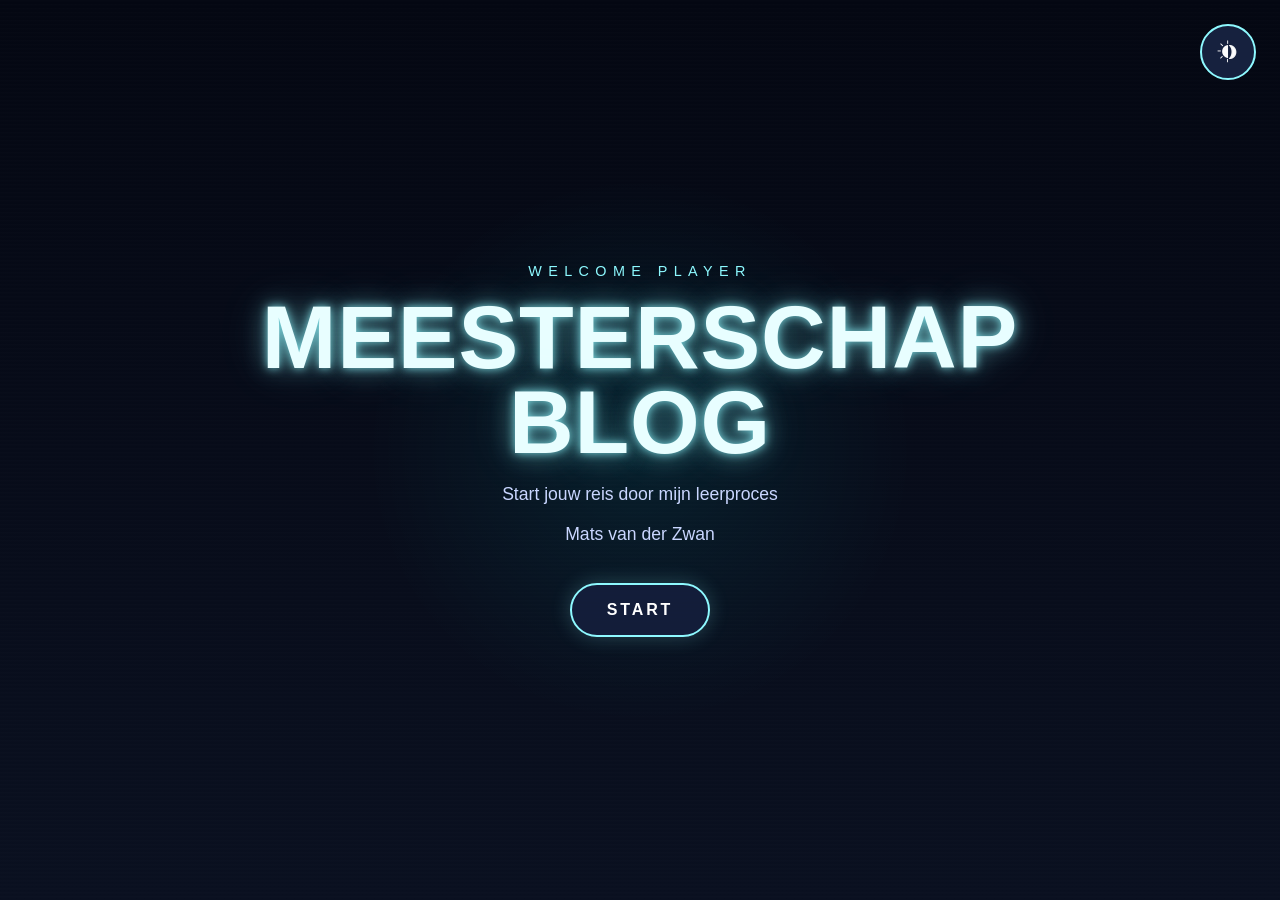
<file: index.html>
<!doctype html>
<html lang="nl">
  <head>
    <meta charset="UTF-8" />
    <meta name="viewport" content="width=device-width, initial-scale=1.0" />
    <link rel="stylesheet" href="styles/index.css" />
    <title>Mijn meesterschaps blog</title>

    <link
      rel="icon"
      href="data:image/svg+xml,<svg xmlns=%22http://www.w3.org/2000/svg%22 viewBox=%220 0 100 100%22><text y=%22.9em%22 font-size=%2290%22>🚀</text></svg>"
    />
  </head>

  <body>
    <a href="#home" class="skip-link">Spring naar content</a>
    <button
      id="theme-btn"
      class="theme-btn"
      type="button"
      aria-label="Wissel tussen blauw en rood thema"
    >
      <img src="images/themeicon.png" alt="Switch van thema" class="theme-btn-icon">
    </button>
    <div class="intro-screen" id="introScreen">
      <div class="intro-overlay"></div>

      <div class="intro-content">
        <p class="intro-label">WELCOME PLAYER</p>
        <h1 class="intro-title">MEESTERSCHAP BLOG</h1>
        <p class="intro-subtitle">Start jouw reis door mijn leerproces</p>
        <p class="intro-subtitle">Mats van der Zwan</p>
        <button class="start-button" id="startButton">START</button>
      </div>
    </div>

    <main class="app">
      <!-- MARK: Intro screen -->
      <section class="screen home-screen active" id="home" aria-hidden="false">
        <div class="screen-inner">
          <div class="home-content">
            <h1 class="home-title">Meesterschap Blog</h1>
            <p class="home-subtitle">Kies een level om verder te gaan</p>

            <div class="carousel-wrapper">
              <button class="nav prev" type="button" aria-label="Vorige slide">
                ◀
              </button>

              <div class="carousel">
                <button class="card" data-target="weekly-nerd">
                  <h2>Weekly Nerd</h2>
                  <p>
                    Verslagen, tools, voorbeelden en ideeën die ik interessant
                    vond.
                  </p>
                </button>

                <button class="card" data-target="sprint-0">
                  <h2>Sprint 0</h2>
                  <p>
                    Mijn beginpunt, aanpak en nieuwe inzichten uit de eerste
                    sprint.
                  </p>
                </button>

                <button class="card" data-target="hackathon">
                  <h2>Hackathon</h2>
                  <p>Mijn bijdrage, de uitkomst en wat ik ervan heb geleerd.</p>
                </button>

                <button class="card" data-target="vakken">
                  <h2>Vakken</h2>
                  <p>
                    De belangrijkste lessen en inzichten uit verschillende
                    vakken.
                  </p>
                </button>

                <button class="card" data-target="meesterproef">
                  <h2>Meesterproef</h2>
                  <p>Mijn inbreng, proces, eindresultaat en reflectie.</p>
                </button>

                <button class="card" data-target="gesprekken">
                  <h2>Gesprekken</h2>
                  <p>
                    Reflecties op drie gesprekken en een blik op de toekomst.
                  </p>
                </button>
              </div>

              <button
                class="nav next"
                type="button"
                aria-label="Volgende slide"
              >
                ▶
              </button>
            </div>
          </div>
        </div>
      </section>

      <!-- MARK: Weekly nerd -->
      <section
        class="screen content-screen"
        id="weekly-nerd"
        aria-hidden="true"
      >
        <div class="screen-inner">
          <section class="section-hero weekly-hero">
            <button class="back-button hero-back-button" data-back="home">
              ← Terug naar home
            </button>

            <div class="section-hero-overlay"></div>
            <div class="section-hero-content">
              <p class="section-label">LEVEL 01</p>
              <h1>WEEKLY NERD</h1>
              <p class="section-tagline">
                Sessies, tools, voorbeelden en ideeën die mij zijn bijgebleven.
              </p>
            </div>
          </section>

          <div class="campaign-progress">
            <p class="campaign-label">MISSION PROGRESSION</p>
            <h2>Weekly Nerd Journey</h2>

            <div class="campaign-grid">
              <a href="#kilian" class="campaign-node">
                <span>01</span>
                <p>Kilian Valkhof</p>
              </a>

              <a href="#ppk" class="campaign-node">
                <span>02</span>
                <p>Peter-Paul Koch</p>
              </a>

              <a href="#nils" class="campaign-node">
                <span>03</span>
                <p>Nils Binder</p>
              </a>

              <a href="#robert" class="campaign-node">
                <span>04</span>
                <p>NL Design System</p>
              </a>

              <a href="#rosa" class="campaign-node">
                <span>05</span>
                <p>Rosa</p>
              </a>

              <a href="#johann" class="campaign-node">
                <span>06</span>
                <p>Johann Huijkman</p>
              </a>

              <a href="#web1" class="campaign-node">
                <span>07</span>
                <p>The Web You Want</p>
              </a>

              <a href="#hans" class="campaign-node">
                <span>08</span>
                <p>Hans de Zwart</p>
              </a>

              <a href="#q42" class="campaign-node">
                <span>09</span>
                <p>Q42</p>
              </a>

              <a href="#voorhoede" class="campaign-node">
                <span>10</span>
                <p>De Voorhoede</p>
              </a>

              <a href="#web2" class="campaign-node">
                <span>11</span>
                <p>Web You Want Pt.2</p>
              </a>
            </div>
          </div>

          <div class="weekly-timeline">
            <article class="weekly-entry" id="kilian">
              <div class="weekly-marker">01</div>

              <div class="weekly-card">
                <div class="weekly-meta">
                  <span>04-02</span>
                  <span>Stop using JS for that</span>
                </div>

                <div class="speaker-header">
                  <div class="speaker-avatar">KV</div>

                  <div>
                    <p class="speaker-level">LEVEL 01</p>
                    <h2>Kilian Valkhof</h2>
                    <p class="speaker-role">Stop using JS for that</p>
                  </div>
                </div>

                <p>
                  Tijdens de Weekly Nerd sessie van Kilian Valkhof stond er
                  vooral één centraal idee centraal: probeer zo min mogelijk
                  JavaScript te gebruiken wanneer HTML en CSS hetzelfde probleem
                  kunnen oplossen. Kilian liet zien hoe veel features die
                  vroeger alleen met JavaScript mogelijk waren, nu ook met HTML
                  en CSS gedaan kunnen worden.
                </p>

                <h3>The Rule of Least Power</h3>
                <p>
                  The Rule of Least Power is een principe dat stelt dat je
                  altijd de minst krachtige taal moet gebruiken die nog steeds
                  in staat is om het probleem op te lossen. Volgens Kilian zijn
                  HTML en CSS vaak beter geschikt dan JavaScript, omdat ze
                  declaratief zijn. Je beschrijft wat je wilt bereiken, in
                  plaats van hoe je het moet doen. Hierdoor wordt code
                  eenvoudiger, sneller en beter onderhoudbaar.
                </p>

                <h3>Browsermakers are listening</h3>
                <p>
                  Ook vertelde Kilian dat browsermakers steeds meer luisteren
                  naar wat developers bouwen. Nu worden features die developers
                  zelf maken steeds vaker native ondersteund door browsers. Een
                  voordeel dat hierbij past is dat de technologie vrijwel altijd
                  backwards compatible blijft. De code die dus vandaag werkt,
                  zou in de toekomst ook nog steeds moeten werken. Hierdoor had
                  ik wel een bijzondere gedachte, namelijk: Alleen omdat ik weet
                  hoe iets met JavaScript kan, betekent dat niet automatisch dat
                  ik het ook met JavaScript moet doen., omdat dit misschien niet
                  de beste oplossing is.
                </p>

                <h3>Moderne CSS & HTML features</h3>
                <p>
                  Kilian liet ons ook een paar voorbeelden zien van moderne CSS
                  en HTML features. Zo heeft hij ons laten zien hoe je
                  tegenwoordig veel makkelijker custom switches kunt maken en
                  het stijlen van checkboxes en radio buttons veel makkelijker
                  is geworden. Normaal bepaalt de browser dit, maar met
                  <code>appearance: none;</code> kun je die styling verwijderen,
                  en zelf ontwerpen. Ook accessibility speelde hierbij een grote
                  rol, want met <code>:focus-visible</code> kun je
                  toetsenbordgebruikers een duidelijke focus geven, zonder dat
                  dit de ervaring van muisgebruikers verpest.
                </p>
                <p>
                  Verder heeft hij het nog gehad over smooth scrolling en
                  in-page transitions. Ook details, summary en dialog werden nog
                  besproken.
                </p>

                <div class="takeaway">
                  <h3>Wat ik meeneem</h3>
                  <p>
                    Deze talk heeft mij iets anders laten nadenken over frontend
                    development. Ik kijk dus niet meteen naar JavaScript, maar
                    ik kijk eerst of HTML en CSS het probleem al kunnen
                    oplossen. Het was interessant om te zien hoeveel moderen
                    features er tegenwoordig zijn, en dat dit makkelijker,
                    sneller en §beter is dan JavaScript.
                  </p>
                </div>
              </div>
            </article>

            <article class="weekly-entry" id="ppk">
              <div class="weekly-marker">02</div>

              <div class="weekly-card">
                <div class="weekly-meta">
                  <span>19-02</span>
                  <span
                    >Browser and support detection: Geschiedenis van
                    browsers</span
                  >
                </div>

                <div class="speaker-header">
                  <div class="speaker-avatar">PPK</div>

                  <div>
                    <p class="speaker-level">LEVEL 02</p>
                    <h2>Peter-Paul Koch</h2>
                    <p class="speaker-role">Browsers & support detection</p>
                  </div>
                </div>

                <p>
                  Tijdens deze Weekly Nerd sessie vertelde Peter-Paul Koch over
                  browsers, rendering engines en hoe browsers omgaan met support
                  en compatibility. Ik vond het vooral interessant om meer te
                  leren over wat er eigenlijk gebeurt voordat een website
                  zichtbaar wirdt op je beeld.
                </p>

                <h3>Verschillende onderdelen</h3>
                <p>
                  Koch legde uit dat een browser uit verschillende onderdelen
                  bestaat, zoals HTML- en CSS-parser, de DOM, de AOM en een
                  JavaScript engine. Vooral het verschil tussen JavaScript zelf
                  en de DOM vond ik interessant. JavaScript is een
                  programmeertaal, terwijl de DOM zorgt dat JavaScript elementen
                  op een pagina kan aanpassen.
                </p>
                <h3>Rendering & performance</h3>
                <p>
                  Koch gaf ook een beetje uitleg over rendering en performance.
                  Zo vertelde hij dat layoutberekeningen zwaar zijn voor
                  browsers, daarom is het belangrijk om layouts simpel te
                  houden. Zijn advies was als volgt: "Keep it stupid simple".
                  Dat neem ik mee, omdat ik zelf soms geneigd ben im dingen
                  onnodig complex te maken.
                </p>

                <h3>Render blocking</h3>
                <p>
                  CSS en JavaScript kunnen het laden van een pagina vertragen.
                  vooral het verschill tussen defer en async vond ik handig om
                  te weten.
                </p>
                <ul>
                  <li>Defer voert scripts uit nadat de HTML geladen is.</li>
                  <li>
                    Async laat de browser zelf bepalen wanneer het script
                    uitgevoerd wordt.
                  </li>
                </ul>

                <h3>Backward compatibility</h3>
                <p>
                  Browsers moeten vrijwel alles wat ooit heeft gewerkt blijven
                  ondersteunen. Daardoor werken dus ook oudere HTML features
                  nog. Dit vond ik interessant, omdat browsers daardoor dus met
                  veel oude technieken moeten blijven werken.
                </p>

                <h3>Browser geschiedenis</h3>
                <p>
                  Op het einde vertelde Koch nog wat over de geschiedenis van
                  browsers zelf, wat ik ook erg interessant vond. Hij vertelde
                  over de eerste browser van Tim Berners-Lee tot de moderne
                  browsers zoals Chrome en zelfs wat nieuwere broswers zoals
                  Ladybird.
                </p>

                <div class="takeaway">
                  <h3>Wat ik meeneem</h3>
                  <p>
                    Wat ik uit deze sessie heb gehaald, is meer begrip voor hoe
                    browsers werken en hoe belangrijk performance en makkelijke
                    code is.
                  </p>
                </div>
              </div>
            </article>

            <article class="weekly-entry" id="nils">
              <div class="weekly-marker">03</div>

              <div class="weekly-card">
                <div class="weekly-meta">
                  <span>04-03</span>
                  <span>CSS to the rescue</span>
                </div>

                <div class="speaker-header">
                  <div class="speaker-avatar">NB</div>

                  <div>
                    <p class="speaker-level">LEVEL 03</p>
                    <h2>Nils Binder</h2>
                    <p class="speaker-role">CSS to the rescue</p>
                  </div>
                </div>

                <p>
                  Tijdens deze Weekly Nerd sessie vertelde Nils Binder over
                  design, CSS en moderne manieren van webdevelopment.
                </p>

                <h3>Waar heeft hij aan gewerkt?</h3>
                <p>
                  Nils werkt bij 9elements, waar ze werken met verschillende
                  units, namelijk:
                </p>
                <ul>
                  <li>Communication Design</li>
                  <li>Product Development</li>
                  <li>Web Development</li>
                </ul>
                <p>
                  Hij vertelde over andere projecten waar hij aan heeft gewerkt,
                  zoals de app van FC Schalke 04 (erg leuk om te horen als
                  voetbal fan) en een accessibility project voor OECD. Hier ging
                  het vooral om kleurgebruik en toegankelijkheid, zodat
                  informatie en grafieken duidelijk blijven voor iedereen.
                </p>
                <h3>Then and now in webdesign</h3>
                <p>
                  Een onderwerp wat ik erg interessant vond, was het verschil
                  tussen vroeger en nu binnen webdesign. Vroeger ontwierpen
                  designers vaak in Adobe Photoshop, terwijl nu bijna iedereen
                  Figma gebruikt. Volgens Nils lijkt Figma veel meer op hoe CSS
                  daadwerkelijk werkt, met dingen zoals flecbox, gap, padding en
                  variabelen. Daardoor sluiten design en development beter op
                  elkaar aan.
                </p>
                <h3>Layouts</h3>
                <p>
                  Ook liet Nils zien hoe belangrijk verhoudingen en layouts
                  zijn. In plaats van alleen naar pixels te kijken, moet je
                  kijken naar de verhouding tussen elementen. Hij gebruikte
                  voorbeelden met CSS grid en fr units om layouts flexibel en
                  responsive te maken. Dit vond ik interessant, omdat ik zelf
                  vaak nog moeite heb met het maken van goede layouts.
                </p>
                <p>
                  Ook animaties kwamen nog voorbij, zoals het gebruik van
                  <code>steps()</code>. Hij vertelde ook nog even over subgrid
                  en view transitions. Vooral de view transitions vond ik
                  interessant, omdat dit een nieuwe manier is om soepele
                  animaties te maken tussen pagina's zonder JavaScript.
                </p>

                <div class="takeaway">
                  <h3>Wat ik meeneem</h3>
                  <p>
                    Wat ik dus uit deze sessie heb gehaald, is dat CSS steeds
                    sterker wordt en dat design en development steeds dichter
                    naar elkaar toe groeien. Ook ben ik dus meer gaan nadeken
                    over layouts en verhoudingen in plaats van alleen maar naar
                    pixels te kijken.
                  </p>
                </div>
              </div>
            </article>

            <article class="weekly-entry" id="robert">
              <div class="weekly-marker">04</div>

              <div class="weekly-card">
                <div class="weekly-meta">
                  <span>12-03</span>
                  <span
                    >FF formulieren maken met NL design System richtlijnen</span
                  >
                </div>

                <div class="speaker-header">
                  <div class="speaker-avatar">RB</div>

                  <div>
                    <p class="speaker-level">LEVEL 04</p>
                    <h2>Robert Boersma</h2>
                    <p class="speaker-role">
                      FF formulieren maken met NL design System richtlijnen
                    </p>
                  </div>
                </div>

                <p>
                  Tijdens deze Weekly Nerd sessie vertelden Robert Boersma en
                  Yolijn van der Kolk over het ontwerpen van formulieren volgen
                  de richtlijnen van het NL Design System. De sessie draaide
                  vooral om gebruiksvriendelijkheid en toegankelijkheid. Wat mij
                  meteen opviel, was hoeveel details belangrijk zijn bij het
                  maken van een goed formulier.
                </p>
                <h3>De opbouw</h3>
                <p>
                  Er werd eerst uitgelegd hoe een formulier logisch opgebouwd
                  moet zijn. Dit moet met een duidelijke introductie, de
                  noodzakelijke informatie, gebruikers hun gegevens laten
                  controleren en na het verzenden een duidelijke bevestiging
                  geven. Ook werd er benadrukt dat het fijn is als gebruikers
                  tussentijds een formulier op kunnen slaan.
                </p>
                <p>
                  Daarnaast ging het veel over toegankelijkheid. Labels moeten
                  altijd zichtbaar zijn en gekoppeld worden met een label.
                  alleen placeholder tekst is dus niet voldoende. Ook
                  foutmeldingen en beschrijvingen moeten gekoppeld zijn aan
                  invoervelden met bijvoorbeeld
                  <code>aria-describedby</code>, zodat een screenreader deze
                  goed kan voorlezen.
                </p>
                <p>
                  Verder kwamen er vooral veel praktische designregels voorbij,
                  zoals: Componenten moeten voldoende kleurcontrast hebben,
                  knoppen moeten groot genoeg zijn (bv. minimaal 44x44 pixels).
                  Ook de flow van het formulier moet logisch zijn, zoals
                  consistente navigatie en zichtbare voortgang (stap 2 van 4).
                </p>

                <div class="takeaway">
                  <h3>Wat ik meeneem</h3>
                  <p>
                    Wat ik vooral uit deze sessie heb gehaald is dat een
                    formulier meer is dan alleen een paar invoervelden. Kleine
                    keuzes die je maakt voor labels, foutmeldingen, navigatie en
                    screenreaders maken een groot verschil voor
                    gebruikerservaring en toegankelijkheid.
                  </p>
                </div>
              </div>
            </article>

            <article class="weekly-entry" id="rosa">
              <div class="weekly-marker">05</div>

              <div class="weekly-card">
                <div class="weekly-meta">
                  <span>02-04</span>
                  <span>Hackers United</span>
                </div>

                <div class="speaker-header">
                  <div class="speaker-avatar">R</div>

                  <div>
                    <p class="speaker-level">LEVEL 05</p>
                    <h2>Rosa</h2>
                    <p class="speaker-role">Hackers United</p>
                  </div>
                </div>

                <p>
                  Tijdens deze Weekly Nerd verteld Rosa over hacking,
                  onafhankelijkheid van grote tech-bedrijven en het belang van
                  zelf controle houden. De sessie was wat korter en ging minder
                  over traditionele frontend development en juist wat meer over
                  alles daarachter.
                </p>
                <h3>Wat is een hacker</h3>
                <p>
                  Ze opende haar talk met de vraag: wat is een hacker eigenlijk?
                  Het ging niet alleen over iemand die systemen kraakt, maar
                  vooral over mensen die begrijpen hoe systemen werken en zelf
                  oplossingen proberen te bouwen. Een belangrijk punt was dat je
                  zoveel mogelijk zelf moet proberen te maken, zodat je hier
                  zelf de controle over houdt.
                </p>
                <h3>Planned obsolescence</h3>
                <p>
                  Door Planned obsolescence worden apparaten sneller vervangen
                  in plaats van gerepareerd. Daardoor groeit de afhankelijkheid
                  van grote techbedrijven. Dit geldt niet alleen voor
                  consumenten, maar ook voor bedrijven en overheden.
                </p>
                <p>
                  Wat ik interessant vond, was hoe ze keek naar oplossingen die
                  low tech waren. Zo liet ze een voorbeeld zien van projecten
                  die draaien op oude hardware, zoals een computer uit 2007 die
                  uit het afval was gehaald. Hierdoor moet je dus anders
                  nadenken over hoe je bijvoorbeeld websites bouwt. Zware
                  frameworks werken minder goed, waardoor simpele en efficiënte
                  oplossingen belangrijker worden.
                </p>
                <h3>Static site generators</h3>
                <p>
                  Ook kwamen static site generators voorbij, zoals Eleventy
                  (11ty). Volgens Rosa hebben die veel voordelen: minder
                  belasting op servers, leesbare code en als alles faalt heb je
                  altijd nog de markdownbestanden. Dat idee vond ik interessant,
                  omdat het laat zien hoe belangrijk simpele en duurzamen
                  technologie eigenlijk kan zijn.
                </p>

                <div class="takeaway">
                  <h3>Wat ik meeneem</h3>
                  <p>
                    Wat ik vooral uit deze sessie heb gehaald, is dat
                    technologie niet persé nieuwer of complexer hoeft te worden.
                    Soms zijn simpele en lichte oplossingen sterker en
                    duurzamer. Ook ben ik meer gaan nadenken over hoeveel
                    controle je uit handen geeft wanneer je afhankelijk bent van
                    grote platforms en frameworks.
                  </p>
                </div>
              </div>
            </article>

            <article class="weekly-entry" id="johann">
              <div class="weekly-marker">06</div>

              <div class="weekly-card">
                <div class="weekly-meta">
                  <span>09-04</span>
                  <span>Accessibility</span>
                </div>

                <div class="speaker-header">
                  <div class="speaker-avatar">JH</div>

                  <div>
                    <p class="speaker-level">LEVEL 06</p>
                    <h2>Johann Huijkman</h2>
                    <p class="speaker-role">Accessibility</p>
                  </div>
                </div>

                <p>
                  Tijdens deze Weekly Nerd vertelde Johann Huijkman over
                  toegankelijkheid en waarom toegankelijk ontwerpen verder gaat
                  dan alleen de WCAG-richtlijnen. Hij werkte jarenlang bij Q42
                  en is later overgestapt naar Stichting Accessibility.
                </p>
                <h3>Theorie VS praktijk</h3>
                <p>
                  Een belangrijk punt uit de sessie was de iets theoretisch
                  toegankelijk kan zijn, maar in de praktijk alsnog lastig te
                  gebruiken blijkt. Daarom is het testen met echte gebruikers
                  volgens hem veel belangrijker dan een checklist volgen. Ook
                  vertelde hij dat de WCAG-richtlijnen vaak verkeerd
                  geïnterpreteerd worden. Bijvoorbeeld: niet alles hoeft een
                  alt-tekst te hebben. Decoratieve afbeeldingen hoeven dat juist
                  niet.
                </p>
                <h3>Screenreaders</h3>
                <p>
                  Ook heeft hij het gehad over screenreaders. Die hebben al heel
                  veel ingebouwde functionaliteiten en shortcuts, waardoor
                  gebruikers niet altijd de hele pagina hoeven door te lopen.
                  Hierdoor besefte ik me dat je goed moet testen voordat je zelf
                  extra oplossingen probeert te bedenken.
                </p>
                <h3>De gebruikers</h3>
                <p>
                  Tijdens deze sessie liet Johann drie verschillende gebruikers
                  zien als voorbeeld. Elke gebruiker had een net wat andere
                  beperking. Het interessante hieraan was om te zien dat er best
                  veel verschil zit tussen de soort toegankelijkheid die een
                  persoon nodig kan hebben. Bij bijvoorbeeld Martijn
                  (slechtziend) ging het vooral om schaalbaarheid, contrast en
                  duidelijke focusindicatoren. Bij Naduah (mobiliteitsproblemen
                  & prikkelgevoelig) zijn vooral rustige layouts belangrijk, en
                  weinig handelingen. Ook het opslaan van gegevens is
                  belangrijk, omdat lange processen vermoeiend zijn. En Guido
                  (autisme) raakt snel overprikkeld door teveel informatie en
                  visuele effecten. Hier zijn duidelijke instructies,
                  voorspelbaarheid en een rustige interface belangrijk.
                </p>

                <div class="takeaway">
                  <h3>Wat ik meeneem</h3>
                  <p>
                    Wat ik dus vooral uit deze sessie heb gehaald, is dat
                    toegankelijkheid niet één vaste oplossing heeft.
                    Verschillende gebruikers hebben compleet andere behoeften.
                    Hierdoor moet je als developer geen aannames maken over wie
                    jouw website gebruikt en hoe die gebruikt wordt.
                  </p>
                </div>
              </div>
            </article>

            <article class="weekly-entry" id="web1">
              <div class="weekly-marker">07</div>

              <div class="weekly-card">
                <div class="weekly-meta">
                  <span>17-04</span>
                  <span>Lazers and stuff</span>
                </div>

                <h2>The web you want Pt.1</h2>

                <div class="speaker-header">
                  <div class="speaker-avatar">N</div>

                  <div>
                    <p class="speaker-level">LEVEL 07</p>
                    <h2>Niels</h2>
                    <p class="speaker-role">Lazers and stuff</p>
                  </div>
                </div>

                <p>
                  Tijdens the web you want hebben we veel verschillende sprekers
                  gezien en gehoord, maar een spreker stak er voor mij boven
                  uit. Dit was namelijk: Niels. Dit komt omdat Niels zijn
                  verhaal vertelde met een hoorbare passie die ervoor zorgde dat
                  zijn verhaal meteen pakkend was. Ook was het onderwerp van
                  zijn talk het leukste en coolste om naar te kijken en
                  luisteren. Dit werd al helemaal gaaf toen hij de live demo
                  ging doen, waarin hij met een apparaat een klok en nog vele
                  andere dingen wist te projecteren met een lazer op het doek.
                </p>

                <div class="takeaway">
                  <h3>Wat ik meeneem</h3>
                  <p>
                    Wat ik echt van hem meeneem is dus om echt iets te doen of
                    te maken wat je zelf echt leuk en tof vind. Op die manier
                    heb je meer plezier in je werk, en zul je je niet snel
                    vervelen.
                  </p>
                </div>
              </div>
            </article>

            <article class="weekly-entry" id="hans">
              <div class="weekly-marker">08</div>

              <div class="weekly-card">
                <div class="weekly-meta">
                  <span>21-05</span>
                  <span>Privacy</span>
                </div>

                <div class="speaker-header">
                  <div class="speaker-avatar">HZ</div>

                  <div>
                    <p class="speaker-level">LEVEL 08</p>
                    <h2>Hans de Zwart</h2>
                    <p class="speaker-role">Privacy</p>
                  </div>
                </div>

                <p>
                  We hebben een gastcollege gehad van Hans de Zwart, over
                  privacy. Aan het begin van de les stond de vraag centraal of
                  je iets te verbergen hebt. Veel mensen zeggen direct van niet,
                  maar uit een video die we bekeken bleek dat vrijwel iedereen
                  bepaalde persoonlijke informatie liever niet deelt. Dat maakte
                  duidelijk dat privacy niet alleen gaat over geheimen, maar ook
                  over controle over je eigen informatie.
                </p>
                <p>
                  Hans legde uit dat privacy verschillende functies heeft. Het
                  is een individueel recht om met rust gelaten te worden, maar
                  ook een sociaal recht omdat we ons in verschillende situaties
                  anders gedragen. Wat je deelt met vrienden, familie of een
                  dokter is niet hetzelfde. Daarnaast is privacy belangrijk voor
                  een samenleving, omdat mensen vrij hun mening moeten kunnen
                  vormen zonder voortdurend bekeken te worden.
                </p>

                <p>
                  Ook kwam de AVG aan bod. Deze wet regelt hoe organisaties met
                  persoonsgegevens moeten omgaan. Daarbij gelden principes zoals
                  doelbinding, het hebben van een geldige reden om gegevens te
                  verwerken en rechten voor gebruikers, zoals inzage, correctie
                  en het recht om vergeten te worden. Een belangrijk gevolg
                  hiervan is dat organisaties worden aangemoedigd om zo min
                  mogelijk persoonsgegevens te verzamelen.
                </p>

                <p>
                  Verder bespraken we het concept Privacy by Design. Hierbij
                  wordt privacy vanaf het begin meegenomen in het ontwerp van
                  systemen en applicaties. Door slimme technische oplossingen en
                  bewuste ontwerpkeuzes kan de privacy van gebruikers beter
                  worden beschermd.
                </p>

                <div class="takeaway">
                  <h3>Wat ik meeneem</h3>
                  <p>
                    Wat mij vooral is bijgebleven, is dat privacy niet alleen
                    draait om het hebben van iets te verbergen. Het gaat vooral
                    om controle over je eigen gegevens en de mogelijkheid om
                    jezelf in verschillende contexten op een andere manier te
                    presenteren. Daarnaast vond ik het opvallend hoeveel
                    partijen betrokken kunnen zijn wanneer je simpelweg een
                    website bezoekt. Hierdoor ben ik me bewuster geworden van
                    hoeveel gegevens er online worden verzameld en gedeeld.
                  </p>
                </div>
              </div>
            </article>

            <article class="weekly-entry" id="q42">
              <div class="weekly-marker">09</div>

              <div class="weekly-card">
                <div class="weekly-meta">
                  <span>28-05</span>
                  <span>Design Systems, AI en Toegankelijkheid</span>
                </div>

                <div class="speaker-header">
                  <div class="speaker-avatar">Q42</div>

                  <div>
                    <p class="speaker-level">LEVEL 09</p>
                    <h2>Q42</h2>
                    <p class="speaker-role">
                      Design Systems, AI en Toegankelijkheid
                    </p>
                  </div>
                </div>

                <p>
                  Tijdens deze Weekly Geek gaf Q42 een presentatie over design
                  systems, AI en toegankelijkheid. Q42 ontwikkelt digitale
                  producten voor grote organisaties zoals KLM, HEMA, Philips,
                  het Rijksmuseum en de Efteling.
                </p>

                <p>
                  De focus van de presentatie lag op hoe zij design systems
                  inzetten om consistente en toekomstbestendige producten te
                  bouwen. Aan de hand van het design system Flora, ontwikkeld
                  voor Greenchoice, werd uitgelegd dat een design system veel
                  meer is dan een verzameling componenten. Het is een manier om
                  designers, developers en andere stakeholders dezelfde taal te
                  laten spreken.
                </p>

                <p>
                  Voordat er aan een design system wordt gewerkt, wordt eerst
                  gekeken waar een organisatie staat, waar zij naartoe wil en
                  welke stappen daarvoor nodig zijn. Op basis daarvan wordt een
                  roadmap opgesteld.
                </p>

                <p>
                  Daarnaast werd besproken dat werken voor grote organisaties
                  extra uitdagingen met zich meebrengt. Door het grote aantal
                  stakeholders, verschillende belangen en uitgebreide
                  besluitvorming kost het meer tijd om veranderingen door te
                  voeren. Tegelijkertijd heeft het werk ook een veel grotere
                  impact op gebruikers.
                </p>

                <p>
                  Ook kwam het gebruik van AI aan bod. AI wordt steeds vaker
                  ingezet binnen design en development, bijvoorbeeld voor het
                  genereren van content en het ondersteunen van processen. Wel
                  werd benadrukt dat AI goede begeleiding nodig heeft en dat de
                  kwaliteit van de output afhankelijk blijft van de input die je
                  geeft.
                </p>

                <p>
                  Tot slot stond toegankelijkheid centraal. Q42 probeert de
                  drempel voor teams zo laag mogelijk te maken door duidelijke
                  documentatie, workshops en een sterke basis binnen het design
                  system. Toegankelijkheid wordt daarbij niet als optie
                  aangeboden, maar als standaard onderdeel van het product.
                </p>

                <div class="takeaway">
                  <h3>Wat ik meeneem</h3>
                  <p>
                    Wat ik vooral uit deze presentatie heb gehaald, is dat een
                    goed design system draait om samenwerking en communicatie.
                    Daarnaast vond ik het interessant dat toegankelijkheid het
                    meest effectief is wanneer het vanaf het begin onderdeel is
                    van het ontwerp, in plaats van iets dat later wordt
                    toegevoegd.
                  </p>
                </div>
              </div>
            </article>

            <article class="weekly-entry" id="voorhoede">
              <div class="weekly-marker">10</div>

              <div class="weekly-card">
                <div class="weekly-meta">
                  <span>04-06</span>
                  <span>Werkzaamheden als front-ender</span>
                </div>

                <div class="speaker-header">
                  <div class="speaker-avatar">DV</div>

                  <div>
                    <p class="speaker-level">LEVEL 10</p>
                    <h2>De Voorhoede</h2>
                    <p class="speaker-role">Werkzaamheden als front-ender</p>
                  </div>
                </div>

                <p>
                  Tijdens deze Weekly Geek gaf De Voorhoede een kijkje in hun
                  werk als frontend-specialisten. Ze ontwikkelen
                  softwareoplossingen voor klanten en werken daarbij aan
                  uiteenlopende projecten. Soms bestaat het werk uit het bouwen
                  van creatieve interfaces met animaties, geavanceerde
                  CSS-technieken en interactieve componenten. Vaak wordt hierbij
                  gebruikgemaakt van headless CMS-systemen zoals Directus, zodat
                  klanten eenvoudig content kunnen beheren terwijl de website er
                  mooi uit blijft zien.
                </p>

                <p>
                  Tegelijkertijd bestaat het werk niet alleen uit het bouwen van
                  nieuwe functionaliteiten. Een groot deel van de tijd gaat ook
                  naar het oplossen van bugs, het uitleggen van technische
                  keuzes aan klanten en het onderhouden van bestaande projecten.
                  Daarnaast houden developers zich bezig met kennisdeling door
                  middel van codeclasses, intervisies, plugins en blogposts.
                </p>

                <p>
                  Een interessant onderdeel van de presentatie ging over
                  toegankelijkheid. Een van de sprekers vertelde hoe een
                  geanimeerd vinkje dat hij had gebouwd niet zichtbaar bleek
                  voor een gebruiker met high-contrastmodus. Dit liet zien hoe
                  belangrijk het is om websites te testen voor verschillende
                  gebruikers.
                </p>

                <p>
                  Ook werd uitgelegd hoe het NL Design System helpt om
                  toegankelijke en herbruikbare componenten te ontwikkelen die
                  door meerdere organisaties gebruikt kunnen worden.
                </p>

                <p>
                  Tot slot werd het concept offline-first besproken. Hierbij
                  wordt een applicatie ontworpen vanuit de gedachte dat er geen
                  internetverbinding beschikbaar is. Gegevens worden lokaal
                  opgeslagen en later gesynchroniseerd zodra er weer verbinding
                  is. Dit zorgt voor een snellere gebruikerservaring en maakt
                  applicaties betrouwbaarder in situaties waarin internet niet
                  altijd beschikbaar is.
                </p>

                <div class="takeaway">
                  <h3>Wat ik meeneem</h3>
                  <p>
                    Wat ik vooral uit deze presentatie heb gehaald, is dat
                    frontend development veel meer omvat dan alleen het bouwen
                    van mooie interfaces. Toegankelijkheid,
                    gebruiksvriendelijkheid en betrouwbaarheid spelen een
                    minstens zo belangrijke rol. Daarnaast vond ik het
                    interessant om te leren hoe offline-first applicaties werken
                    en welke technieken daarbij gebruikt worden om gebruikers
                    ook zonder internet een goede ervaring te bieden.
                  </p>
                </div>
              </div>
            </article>

            <article class="weekly-entry" id="web2">
              <div class="weekly-marker">11</div>

              <div class="weekly-card">
                <div class="weekly-meta">
                  <span>10-06</span>
                  <span>Rol van AI en toegankelijkheid op het web</span>
                </div>

                <h2>The Web You Want Pt.2</h2>

                <div class="speaker-header">
                  <div class="speaker-avatar">LW</div>

                  <div>
                    <p class="speaker-level">LEVEL 11</p>
                    <h2>Leonie Watson</h2>
                    <p class="speaker-role">
                      Rol van AI en toegankelijkheid op het web
                    </p>
                  </div>
                </div>

                <p>
                  Tijdens deze presentatie sprak Leonie Watson over
                  toegankelijkheid en de rol van AI. Omdat zij blind is,
                  gebruikt ze AI regelmatig om informatie te verkrijgen die
                  websites of producten zelf niet goed toegankelijk aanbieden.
                </p>

                <p>
                  Zo laat ze AI afbeeldingen beschrijven van kledingstukken,
                  zodat ze een beter beeld krijgt van hoe deze eruitzien. Ook
                  gebruikt ze AI-brillen om haar omgeving te beschrijven,
                  objecten te herkennen en verloren voorwerpen terug te vinden.
                </p>

                <p>
                  Een belangrijke boodschap was dat AI vaak problemen oplost die
                  eigenlijk niet zouden moeten bestaan. Veel websites bevatten
                  afbeeldingen zonder beschrijvingen of zijn onvoldoende
                  toegankelijk. AI fungeert dan als een soort vertaler die deze
                  tekortkomingen opvangt. Volgens Leonie laat dit zien dat AI
                  niet alleen een hulpmiddel is, maar ook een compensatie voor
                  een web dat nog niet voor iedereen goed werkt.
                </p>

                <div class="takeaway">
                  <h3>Wat ik meeneem</h3>
                  <p>
                    Wat ik vooral uit deze presentatie heb gehaald, is dat
                    toegankelijkheid veel belangrijker is dan ik vooraf dacht.
                    AI kan veel problemen oplossen, maar het zou nog beter zijn
                    als websites vanaf het begin toegankelijk worden ontworpen.
                    Daardoor wordt het web voor iedereen makkelijker en
                    prettiger te gebruiken.
                  </p>
                </div>
              </div>
            </article>
          </div>
        </div>
      </section>

      <!-- MARK: Sprint 0 -->
      <section class="screen content-screen" id="sprint-0" aria-hidden="true">
        <div class="screen-inner">
          <section class="section-hero sprint-hero">
            <button class="back-button hero-back-button" data-back="home">
              ← Terug naar home
            </button>

            <div class="section-hero-overlay"></div>
            <div class="section-hero-content">
              <p class="section-label">LEVEL 02</p>
              <h1>SPRINT 0</h1>
              <p class="section-tagline">
                Mijn startpunt, aanpak en eerste inzichten uit de beginfase.
              </p>
            </div>
          </section>

          <div class="sprint-showcase">
            <div class="sprint-grid-bg"></div>
            <section class="sprint-live-card">
              <div>
                <p class="sprint-eyebrow">SPRINT 0 RESULT</p>
                <h2>Dit ben ik</h2>
                <p>
                  Een persoonlijke website waarin ik mijn interesses, stijl en
                  eerste experimenten binnen de minor heb samengebracht.
                </p>
              </div>

              <a href="https://matsvdz.github.io/dit-ben-ik/" target="_blank">
                Bekijk live site →
              </a>
            </section>

            <section class="concept-switch">
              <div class="concept-card old-concept">
                <span>BEFORE</span>
                <h3>Motor route</h3>
                <p>
                  Mijn eerste idee was een landschap met een weg waar ik met
                  mijn motor doorheen zou rijden.
                </p>
              </div>

              <div class="switch-arrow">→</div>

              <div class="concept-card new-concept">
                <span>AFTER</span>
                <h3 class="glitch-hover">Tron world</h3>
                <p>
                  Uiteindelijk heb ik dit omgegooid naar een futuristische
                  neonwereld met horizontale scroll, animaties en meer sfeer.
                </p>
              </div>
            </section>

            <section class="sprint-screenshots">
              <div class="sprint-section-header">
                <p class="sprint-eyebrow">PROJECT SCREENSHOTS</p>
                <h2>Hoe ziet het er uit?</h2>
              </div>

              <div class="screenshot-track">
                <figure class="screenshot-card">
                  <img
                    src="images/sprint-tron-1.png"
                    alt="Eerste concept van mijn Sprint 0 website"
                  />
                  <figcaption>
                    <span>01</span>
                    Homescreen
                  </figcaption>
                </figure>

                <figure class="screenshot-card">
                  <img
                    src="images/sprint-tron-players.png"
                    alt="Tron stijl versie van mijn Sprint 0 website"
                  />
                  <figcaption>
                    <span>02</span>
                    De player search met data
                  </figcaption>
                </figure>

                <figure class="screenshot-card">
                  <img
                    src="images/sprint-tron-leerdoelen.png"
                    alt="Eindresultaat van mijn Sprint 0 website"
                  />
                  <figcaption>
                    <span>03</span>
                    Mijn opgestelde leerdoelen
                  </figcaption>
                </figure>
              </div>
            </section>

            <section class="sprint-grid">
              <article>
                <span>01</span>
                <h3>Horizontaal scrollen</h3>
                <p>
                  Ik heb geleerd hoe ik meerdere onderdelen als één doorlopende
                  ervaring kon laten voelen.
                </p>
              </article>

              <article>
                <span>02</span>
                <h3>Animaties</h3>
                <p>
                  Ik experimenteerde met glitch-effecten, hover states, pulsing
                  neon tekst en een custom cursor.
                </p>
              </article>

              <article>
                <span>03</span>
                <h3>FDND API</h3>
                <p>
                  Ik heb dynamische data ingeladen en gebruikers als
                  verschillende “players” toegevoegd.
                </p>
              </article>

              <article>
                <span>04</span>
                <h3>Responsive & code</h3>
                <p>
                  Ik heb gewerkt aan media queries, structuur, consistentie en
                  het netter ordenen van mijn CSS.
                </p>
              </article>
            </section>

            <section class="insight-panel">
              <p class="sprint-eyebrow">NEW INSIGHT UNLOCKED</p>
              <h2>Een sterk concept maakt bouwen makkelijker</h2>

              <p>
                Wat ik vooral uit Sprint 0 heb gehaald, is hoe belangrijk een
                duidelijke basis is voordat je begint met coderen. Mijn project
                begon pas echt te werken toen ik een duidelijke stijl en
                richting koos. Door te experimenteren met animaties, layout en
                interactie kwam ik steeds dichter bij een concept dat echt bij
                mij paste.
              </p>

              <p>
                Ook ben ik bewuster gaan nadenken over codekwaliteit, structuur
                en consistentie. Veel effecten werkten eerst niet zoals ik
                wilde, maar juist door te blijven proberen ontdekte ik steeds
                betere oplossingen.
              </p>
            </section>
          </div>
        </div>
      </section>

      <!-- MARK: Hackathon -->
      <section class="screen content-screen" id="hackathon" aria-hidden="true">
        <div class="screen-inner">
          <section class="section-hero hackathon-hero">
            <button class="back-button hero-back-button" data-back="home">
              ← Terug naar home
            </button>

            <div class="section-hero-overlay"></div>
            <div class="section-hero-content">
              <p class="section-label">LEVEL 03</p>
              <h1>HACKATHON</h1>
              <p class="section-tagline">
                Mijn bijdrage, samenwerking, proces en nieuwe inzichten.
              </p>
            </div>
          </section>

          <div class="hackathon-mission">
            <div class="mission-stars"></div>
            <div class="mission-orbit"></div>
            <section class="mission-brief">
              <div class="mission-status">
                <span></span>
                SYSTEM ONLINE
              </div>
              <button class="blackhole-trigger" id="miniBlackholeButton">
                Open mini black hole
              </button>
              <p class="mission-label">MISSION REPORT</p>
              <h2>NEBULA Xplorer</h2>
              <p>
                Tijdens de hackathon hebben we een website gemaakt voor NEBULA
                Xplorer, een educatieve ruimtemissie van SRON waarbij studenten
                meewerken aan het ontwikkelen van een echte satellietmissie.
              </p>

              <a
                href="https://alishasoedamah.github.io/hackaton/"
                target="_blank"
              >
                Bekijk live site →
              </a>
            </section>

            <section class="mission-grid">
              <article
                class="module-card outcome-module input-module insight-module"
              >
                <span>01</span>
                <h3>Uitkomst</h3>
                <p>
                  De uitkomst van de hackathon was een interactieve space-themed
                  website waarin de missie, wetenschap, instrumentatie,
                  opdrachten en partners van NEBULA Xplorer op een duidelijke en
                  visuele manier worden gepresenteerd.
                </p>
              </article>

              <article class="module-card input-module">
                <span>02</span>
                <h3>Mijn inbreng</h3>
                <p>
                  Ik werkte vooral aan de interactieve details en sfeer van de
                  site, zoals de random planet cursor, de scroll progress bar
                  met satelliet, de footer, tekstanimaties en een deel van de
                  overgang van het zwarte gat naar de content.
                </p>
              </article>

              <article class="module-card insight-module">
                <span>03</span>
                <h3>Nieuwe inzichten</h3>
                <p>
                  Ik heb geleerd hoe belangrijk taakverdeling, samenwerken en
                  visuele details zijn wanneer je in korte tijd een complete
                  website bouwt.
                </p>
              </article>
            </section>

            <section class="mission-console">
              <p class="mission-label">SYSTEM CONTRIBUTIONS</p>

              <div class="console-list">
                <p><span>✓</span> Custom random planet cursor</p>
                <p><span>✓</span> Scroll progress indicator met satelliet</p>
                <p><span>✓</span> Volledige footer</p>
                <p><span>✓</span> Tekstanimaties</p>
                <p><span>✓</span> Black hole transition</p>
              </div>
            </section>

            <section class="mission-reflection">
              <p class="mission-label">REFLECTION LOG</p>
              <h2>Wat ik meeneem</h2>
              <p>
                Wat ik vooral uit deze hackathon heb gehaald, is dat kleine
                interactieve details veel invloed hebben op de beleving van een
                website. De scroll indicator, cursor en black hole animaties
                waren niet de hoofdcontent, maar gaven de website wel veel meer
                karakter.
              </p>
              <p>
                Ook heb ik gemerkt hoe belangrijk het is om goed samen te
                werken. Omdat iedereen aan een ander onderdeel werkte, moest
                mijn code aansluiten op de stijl, flow en structuur van de rest
                van de site.
              </p>
            </section>
          </div>
        </div>
      </section>

      <!-- MARK: Vakken -->
      <section class="screen content-screen" id="vakken" aria-hidden="true">
        <div class="screen-inner">
          <section class="section-hero vakken-hero">
            <button class="back-button hero-back-button" data-back="home">
              ← Terug naar home
            </button>

            <div class="section-hero-overlay"></div>
            <div class="section-hero-content">
              <p class="section-label">LEVEL 04</p>
              <h1>VAKKEN</h1>
              <p class="section-tagline">
                De belangrijkste lessen, vaardigheden en inzichten uit mijn
                vakken.
              </p>
            </div>
          </section>

          <div class="vakken-showcase">
            <section class="skill-tree-panel">
              <p class="vakken-label">SKILL TREE</p>
              <h2>Skills unlocked tijdens de vakken</h2>

              <div class="skill-bars">
                <div class="skill-row">
                  <span>HTML</span>
                  <div><span style="width: 90%"></span></div>
                </div>

                <div class="skill-row">
                  <span>CSS</span>
                  <div><span style="width: 95%"></span></div>
                </div>

                <div class="skill-row">
                  <span>JavaScript</span>
                  <div><span style="width: 80%"></span></div>
                </div>

                <div class="skill-row">
                  <span>Accessibility</span>
                  <div><span style="width: 75%"></span></div>
                </div>

                <div class="skill-row">
                  <span>API / Data</span>
                  <div><span style="width: 85%"></span></div>
                </div>
              </div>
            </section>

            <section class="vakken-grid">
              <article class="vak-card browser-card">
                <p class="vak-level">BOSS 01</p>
                <h2>Browser Tech</h2>
                <p class="vak-difficulty">Difficulty ★★★★☆</p>

                <p>
                  Ik maakte een complex formulier in NS-stijl met semantische
                  HTML, progressive enhancement en uitgebreide validatie met
                  HTML, CSS en JavaScript.
                </p>

                <a
                  href="https://matsvdz.github.io/Browser-Tech/"
                  target="_blank"
                >
                  Bekijk live site →
                </a>

                <div class="achievement">
                  <span>🏆 Achievement unlocked</span>
                  <h3>Validation Master</h3>
                  <p>
                    Ik leerde dat formulieren veel complexer zijn dan ze lijken.
                  </p>
                </div>
              </article>

              <article class="vak-card css-card">
                <p class="vak-level">BOSS 02</p>
                <h2>CSS</h2>
                <p class="vak-difficulty">Difficulty ★★★★★</p>

                <p>
                  Ik bouwde een interactief DJ control panel met vooral HTML en
                  CSS, inclusief sliders, discs, soundwaves, style queries en
                  een eyebleed mode.
                </p>

                <button class="easter-button" id="eyebleedButton">
                  Activate Eyebleed
                </button>

                <a href="https://matsvdz.github.io/CSS-WDD/" target="_blank">
                  Bekijk live site →
                </a>

                <div class="achievement">
                  <span>🏆 Achievement unlocked</span>
                  <h3>CSS Alchemist</h3>
                  <p>Ik ontdekte dat CSS veel meer kan dan alleen styling.</p>
                </div>
              </article>

              <article class="vak-card hcd-card">
                <p class="vak-level">BOSS 03</p>
                <h2>HCD</h2>
                <p class="vak-difficulty">Difficulty ★★★★☆</p>

                <p>
                  Ik ontwierp een toegankelijke videospeler voor Darice, waarbij
                  geluid, sfeer en emotie visueel werden gemaakt met
                  ondertiteling, animatie en experience modes.
                </p>

                <button class="easter-button" id="visualModeButton">
                  Visual Mode
                </button>

                <a
                  href="https://matsvdz.github.io/Human-Centred-Design/"
                  target="_blank"
                >
                  Bekijk live site →
                </a>

                <div class="achievement">
                  <span>🏆 Achievement unlocked</span>
                  <h3>Empathy Designer</h3>
                  <p>Ik leerde ontwerpen vanuit echte gebruikersbehoeften.</p>
                </div>
              </article>

              <article class="vak-card api-card">
                <p class="vak-level">BOSS 04</p>
                <h2>API</h2>
                <p class="vak-difficulty">Difficulty ★★★★★</p>

                <p>
                  Ik maakte een interactief zonnestelsel met Astro, Canvas,
                  LocalStorage en echte data uit de Solar System OpenData API.
                </p>

                <button class="easter-button" id="planetButton">
                  Scan Planet
                </button>

                <a href="https://api-wdd.onrender.com/" target="_blank">
                  Bekijk live site →
                </a>

                <div class="achievement">
                  <span>🏆 Achievement unlocked</span>
                  <h3>Data Explorer</h3>
                  <p>
                    Ik leerde ruwe API-data vertalen naar begrijpelijke visuals.
                  </p>
                </div>
              </article>
            </section>

            <section class="vakken-outcome">
              <div class="outcome-header">
                <p class="vakken-label">FINAL OUTCOME</p>
                <h2>Wat hebben de vakken mij opgeleverd?</h2>
              </div>

              <div class="outcome-grid">
                <article>
                  <span>01</span>
                  <h3>Technisch sterker</h3>
                  <p>
                    Door Browser Tech, CSS en API ben ik veel sterker geworden
                    in HTML, CSS, JavaScript, validatie, Canvas, API-data en
                    component-based werken.
                  </p>
                </article>

                <article>
                  <span>02</span>
                  <h3>Meer oog voor gebruikers</h3>
                  <p>
                    Door HCD en toegankelijkheid ben ik meer gaan nadenken over
                    echte gebruikers, context, voorkeuren en beperkingen.
                  </p>
                </article>

                <article>
                  <span>03</span>
                  <h3>Bewuster ontwerpen</h3>
                  <p>
                    Ik heb geleerd dat een goede oplossing niet alleen technisch
                    werkt, maar ook begrijpelijk, toegankelijk en prettig moet
                    zijn.
                  </p>
                </article>
              </div>

              <div class="outcome-reflection">
                <h3>Mijn nieuwe inzichten</h3>
                <p>
                  De vakken hebben mij vooral laten zien dat webdevelopment veel
                  breder is dan alleen code schrijven. Ik heb geleerd om beter
                  na te denken over structuur, toegankelijkheid, interactie,
                  performance en de manier waarop informatie wordt
                  gepresenteerd. Vooral formulieren, CSS-interactie,
                  gebruikerstesten en API-data hebben mij op verschillende
                  manieren uit mijn comfortzone gehaald.
                </p>

                <p>
                  Wat ik meeneem naar volgende projecten, is dat ik niet te snel
                  naar één oplossing moet grijpen. Soms kan HTML of CSS al
                  genoeg zijn, soms heb je JavaScript nodig, en soms zit de
                  beste verbetering juist in een betere uitleg of duidelijkere
                  visualisatie. Daardoor ben ik bewuster gaan bouwen en ontwerp
                  ik meer vanuit de gebruiker.
                </p>
              </div>
            </section>

            <section class="developer-log">
              <button class="log-button" id="openDevLog">
                Access Developer Log
              </button>

              <div class="log-panel" id="devLogPanel">
                <button class="log-close" id="closeDevLog">×</button>
                <p class="vakken-label">SECRET LOG</p>
                <h2>Developer Notes</h2>

                <p>
                  <strong>Browser Tech:</strong> “Ik onderschatte formulieren
                  compleet.”
                </p>
                <p>
                  <strong>CSS:</strong> “Ik wist niet dat CSS zoveel logica kon
                  hebben.”
                </p>
                <p>
                  <strong>HCD:</strong> “Toegankelijkheid mag ook creatief
                  zijn.”
                </p>
                <p>
                  <strong>API:</strong> “Data wordt pas interessant als je het
                  begrijpelijk maakt.”
                </p>
              </div>
            </section>
          </div>
        </div>
      </section>

      <!-- MARK: Meesterproef -->
      <section
        class="screen content-screen"
        id="meesterproef"
        aria-hidden="true"
      >
        <div class="screen-inner">
          <section class="section-hero meesterproef-hero">
            <button class="back-button hero-back-button" data-back="home">
              ← Terug naar home
            </button>

            <div class="section-hero-overlay"></div>
            <div class="section-hero-content">
              <p class="section-label">FINAL LEVEL</p>
              <h1>MEESTERPROEF</h1>
              <p class="section-tagline">
                Mijn rol, het eindresultaat en een reflectie op het volledige
                proces.
              </p>
            </div>
          </section>

          <div class="meesterproef-final">
            <section class="final-brief">
              <p class="final-label">FINAL PROJECT</p>
              <h2>De Visdeurbel</h2>
              <p>
                Voor mijn meesterproef heb ik samen met mijn team gewerkt aan
                een vernieuwde data-ervaring voor De Visdeurbel. Het doel was om
                bezoekers op een toegankelijke en aantrekkelijke manier meer
                inzicht te geven in de data achter het platform.
              </p>
            </section>

            <section class="final-stats">
              <article>
                <span>01</span>
                <h3>Mijn rol</h3>
                <p>Interactieve wereldkaart bouwen met D3.js.</p>
              </article>

              <article>
                <span>02</span>
                <h3>Focus</h3>
                <p>
                  Data, storytelling, interactie en toegankelijkheid combineren.
                </p>
              </article>

              <article>
                <span>03</span>
                <h3>Resultaat</h3>
                <p>Een kaart die laat zien waar bezoekers vandaan komen.</p>
              </article>
            </section>

            <section class="map-mission">
              <div class="map-visual">
                <div class="map-scanlines"></div>

                <svg
                  class="map-routes"
                  viewBox="0 0 500 320"
                  aria-hidden="true"
                >
                  <path
                    class="route-line route-line-1"
                    d="M80 80 C180 40, 280 90, 315 155"
                  />
                  <path
                    class="route-line route-line-2"
                    d="M70 245 C160 295, 260 235, 315 155"
                  />
                  <path
                    class="route-line route-line-3"
                    d="M430 85 C380 120, 360 145, 315 155"
                  />
                </svg>

                <div class="map-point point-america">
                  <span>USA</span>
                </div>

                <div class="map-point point-brazil">
                  <span>BR</span>
                </div>

                <div class="map-point point-japan">
                  <span>JP</span>
                </div>

                <div class="utrecht-dot">
                  <span>UTRECHT</span>
                </div>

                <div class="fish fish-one">🐟</div>
                <div class="fish fish-two">🐠</div>
                <div class="fish fish-three">🐡</div>
              </div>

              <div>
                <p class="final-label">MY CONTRIBUTION</p>
                <h2>Wereldkaart met D3.js</h2>
                <p>
                  Mijn belangrijkste bijdrage was de ontwikkeling van de
                  interactieve wereldkaart. Gebruikers kunnen landen selecteren,
                  statistieken bekijken en zien hoe bezoekers vanuit
                  verschillende landen verbonden zijn met Utrecht.
                </p>
                <p>
                  Om deze verbinding visueel sterker te maken heb ik routes naar
                  Utrecht toegevoegd waar geanimeerde vissen overheen zwemmen.
                  Ook maakte ik een top-3 overzicht van landen, tooltips, hover
                  states en actieve selecties.
                </p>
              </div>
            </section>

            <section class="final-unlocks">
              <p class="final-label">SKILLS UNLOCKED</p>

              <div class="unlock-grid">
                <article>
                  <h3>D3.js</h3>
                  <p>Interactieve datavisualisaties bouwen.</p>
                </article>

                <article>
                  <h3>Data storytelling</h3>
                  <p>Ruwe data vertalen naar een begrijpelijk verhaal.</p>
                </article>

                <article>
                  <h3>Toegankelijkheid</h3>
                  <p>
                    Keyboard-navigatie, focus states en skip-link toevoegen.
                  </p>
                </article>

                <article>
                  <h3>Itereren</h3>
                  <p>Feedback verwerken tot concrete ontwerpverbeteringen.</p>
                </article>
              </div>
            </section>

            <section class="final-reflection">
              <div class="reflection-header">
                <p class="final-label">REFLECTION</p>
                <h2>Wat ik meeneem</h2>
              </div>

              <div class="reflection-grid">
                <article>
                  <span>01</span>
                  <h3>Data als verhaal</h3>
                  <p>
                    Ik ben trots op hoe ik data, interactie en storytelling heb
                    gecombineerd. De kaart werd niet alleen informatief, maar
                    ook speels en begrijpelijk.
                  </p>
                </article>

                <article>
                  <span>02</span>
                  <h3>Technische groei</h3>
                  <p>
                    Ik heb veel geleerd over D3.js, kaartdata, projecties,
                    tooltips, actieve states en geanimeerde routes.
                  </p>
                </article>

                <article>
                  <span>03</span>
                  <h3>Feedback verwerken</h3>
                  <p>
                    Door feedback van de opdrachtgever werd de wereldkaart stap
                    voor stap beter en passender bij De Visdeurbel.
                  </p>
                </article>

                <article>
                  <span>04</span>
                  <h3>Toegankelijkheid</h3>
                  <p>
                    Ik heb geleerd dat interactieve datavisualisaties ook
                    bruikbaar moeten zijn met keyboard-navigatie, focus states
                    en skip-links.
                  </p>
                </article>
              </div>

              <div class="reflection-final-note">
                <h3>Mijn conclusie</h3>
                <p>
                  Als ik meer tijd had gehad, had ik de kaart verder willen
                  verfijnen met extra filters, betere mobiele interacties en
                  meer uitleg bij de data. Toch ben ik tevreden met het
                  eindresultaat, omdat mijn onderdeel laat zien hoe je data op
                  een speelse en toegankelijke manier onderdeel kunt maken van
                  een verhaal.
                </p>

                <p>
                  Mijn grootste leermoment tijdens deze meesterproef was het
                  iteratief werken op basis van feedback. Waar ik eerder geneigd
                  was om een ontwerp vooral vanuit mijn eigen perspectief te
                  beoordelen, heb ik nu ervaren hoe waardevol het is om een
                  ontwerp meerdere keren aan te passen op basis van input van
                  gebruikers, opdrachtgevers en medestudenten. Vooral de
                  wereldkaart heeft verschillende iteraties doorgemaakt voordat
                  deze echt aansloot bij de identiteit van De Visdeurbel.
                </p>

                <p>
                  Wat mij meeviel was hoe snel ik nieuwe technieken zoals D3.js
                  en complexe SVG-animaties kon toepassen zodra ik een goed plan
                  had gemaakt. Ik merkte dat een sterke voorbereiding veel
                  onzekerheid tijdens het ontwikkelen wegneemt. Wat ik nog
                  lastig vond was het vinden van de juiste balans tussen
                  functionaliteit, vormgeving en toegankelijkheid. Soms wilde ik
                  visueel iets toevoegen dat uiteindelijk minder bruikbaar bleek
                  voor de gebruiker. Hierdoor heb ik geleerd om ontwerpkeuzes
                  altijd te onderbouwen vanuit het doel van de gebruiker.
                </p>
                <p>
                  Waar ik het meest trots op ben is dat ik een datavisualisatie
                  heb ontwikkeld die niet alleen functioneel is, maar ook echt
                  aansluit bij de identiteit van De Visdeurbel. De combinatie
                  van interactieve kaarten, animaties, huisstijl en
                  toegankelijkheidsvoorzieningen zorgt ervoor dat de
                  visualisatie meer is geworden dan alleen een overzicht van
                  data. Het vertelt een verhaal over de bezoekers van De
                  Visdeurbel en maakt de informatie op een toegankelijke en
                  aantrekkelijke manier inzichtelijk. Daarnaast ben ik trots op
                  de groei die ik heb doorgemaakt in mijn manier van werken: ik
                  ontwerp bewuster, werk meer vanuit feedback en durf meer
                  aandacht te besteden aan details die een ontwerp naar een
                  hoger niveau tillen.
                </p>
              </div>
            </section>
          </div>
        </div>
      </section>

      <!-- MARK: Gesprekken -->
      <section class="screen content-screen" id="gesprekken" aria-hidden="true">
        <div class="screen-inner">
          <section class="section-hero gesprekken-hero">
            <button class="back-button hero-back-button" data-back="home">
              ← Terug naar home
            </button>

            <div class="section-hero-overlay"></div>
            <div class="section-hero-content">
              <p class="section-label">EPILOGUE</p>
              <h1>GESPREKKEN</h1>
              <p class="section-tagline">
                Reflecties op de drie gesprekken en een blik op mijn toekomst.
              </p>
            </div>
          </section>

          <div class="gesprekken-log">
            <div class="conversation-terminal">
              <div class="terminal-header">
                <span></span>
                <p>REFLECTION LOGS</p>
              </div>

              <div class="conversation-path">
                <article class="conversation-log">
                  <div class="conversation-checkpoint">
                    <span>01</span>
                  </div>

                  <div class="conversation-content">
                    <h2>Gesprek 1</h2>
                    <p>
                      Tijdens mijn eerste gesprek hebben we het gehad over hoe
                      het ging en waar ik nou trots op was. Waar ik erg blij mee
                      was in deze korte tijd die we hadden voor het eerste
                      gesprek, was de algemen vibe van mijn site. Dit was
                      overduidelijk en erg onderscheidend, al zeg ik het zelf.
                      Uiteraard moest ik voor deze gespreken ook mijn leerdoelen
                      presenteren. Die zijn als volgt:
                    </p>
                    <ul>
                      <li>
                        Een goed fundament maken voordat ik begin met coderen
                        van sites
                      </li>
                      <li>
                        Meer in detail gaan met het ontwerp en dus mezelf
                        uitdagen door veel gebruik te maken van animaties /
                        beweging
                      </li>
                      <li>
                        Samenwerken met andere studenten om op moderene
                        oplossingen te komen en deze toe te passen
                      </li>
                    </ul>
                    <p>
                      Ik heb voor mijn gevoel de afgelopen tijd ook al redelijke
                      voortgang geboekt met deze leerdoelen, maar ik ben
                      uiteraard nog niet waar ik wil zitten. Ik ga tijdens de
                      meesterproef hier hopelijk nog veel verder in doorgroeien,
                      maar dit moet ook wel lukken met de nieuwe kennis die ik
                      de afgelopen tijd heb opgedaan.
                    </p>

                    <h3>Blik op de toekomst</h3>
                    <p>
                      Voor de komende periode wil ik mij nog verder ontwikkelen
                      op zowel technisch als creatief vlak. Aan het begin van de
                      meesterproef wil ik vooral meer aandacht gaan besteden aan
                      het volledige proces vóór het coderen. Zo wordt het
                      project nog sterker en beter doordacht vanaf het begin.
                      Daarnaast wil ik mezelf blijven uitdagen met interactieve
                      interfaces, animaties en zelfs nieuwe technieken die ik
                      tijdens de minor heb leren kennen.
                    </p>
                    <p>
                      Ook wil ik meer samenwerken en feedbackmomenten blijven
                      gebruiken. Dit wil ik omdat ik heb gemerkt dat dit mij
                      helpt om sneller maar ook tot betere ideeën en oplossingen
                      te komen. Uiteindelijk hoop ik door deze aanpak niet
                      alleen technisch sterker te worden, maar ook beter leer
                      nadenken over de complete uitwerking van mijn projecten.
                    </p>
                  </div>
                </article>

                <article class="conversation-log">
                  <div class="conversation-checkpoint">
                    <span>02</span>
                  </div>

                  <div class="conversation-content">
                    <h2>Gesprek 2</h2>
                    <p>
                      Tijdens mijn tweede gesprek zat ik bij Jad. We hebben
                      samen door mijn site gelopen en kwamen tot de conclusie
                      dat er al een mooie basis staat. Jad vroeg ook hoe ik mij
                      tot nu toe heb ontwikkeld binnen mijn leerdoelen. Hierbij
                      heb ik aangegeven dat ik zeker progressie merk, maar dat
                      er nog genoeg ruimte is om verder te groeien.
                    </p>

                    <p>
                      Gelukkig sluiten mijn leerdoelen nog steeds goed aan bij
                      wat ik straks tijdens de meesterproef wil gaan doen.
                      Daardoor hoef ik mijn leerdoelen op dit moment niet aan te
                      passen, maar kan ik ze juist verder uitwerken en verdiepen
                      in het volgende project.
                    </p>

                    <p>
                      Daarnaast vroeg Jad nog naar mijn carousel, omdat hij deze
                      mooi en interessant vond. We hebben het ook gehad over hoe
                      ik mogelijk met view transitions kan werken binnen mijn
                      one-page website. Een belangrijk feedbackpunt was dat ik
                      de URL per “pagina” zou kunnen aanpassen, zodat elke
                      section toch een eigen herkenbare plek krijgt.
                    </p>

                    <h3>Blik op de toekomst</h3>
                    <p>
                      Voor de komende periode wil ik vooral kijken hoe ik mijn
                      one-page concept technisch nog sterker kan maken. Het idee
                      om de URL mee te laten veranderen per section vind ik
                      interessant, omdat mijn site dan nog steeds soepel blijft
                      aanvoelen, maar wel beter navigeerbaar wordt.
                    </p>

                    <p>
                      Ook neem ik mee dat mijn huidige leerdoelen nog steeds
                      passend zijn. Tijdens de meesterproef wil ik deze verder
                      ontwikkelen door meer aandacht te besteden aan concept,
                      interactie, animatie en feedbackmomenten.
                    </p>
                  </div>
                </article>

                <article class="conversation-log locked">
                  <div class="conversation-checkpoint">
                    <span>03</span>
                  </div>

                  <div class="conversation-content">
                    <h2>Gesprek 3</h2>
                    <p>
                      Tijdens mijn laatste gesprek hebben we teruggekeken op
                      mijn leerdoelen en de ontwikkeling die ik tijdens de
                      meesterproef heb doorgemaakt. Waar ik aan het begin van de
                      minor vooral bezig was met het bouwen zelf, ben ik
                      gedurende de minor steeds bewuster gaan nadenken over het
                      proces dat daaraan voorafgaat.
                    </p>

                    <h3>Reflectie op mijn leerdoelen</h3>

                    <p>
                      Een van mijn leerdoelen was om een sterker fundament te
                      leggen voordat ik begon met coderen. In eerdere projecten
                      startte ik vaak direct met ontwikkelen, waardoor ik later
                      regelmatig terug moest komen op ontwerp- of
                      structuurkeuzes. Tijdens de meesterproef heb ik daarom
                      meer tijd besteed aan onderzoek, schetsen, wireframes en
                      verschillende iteraties. Hierdoor kon ik gerichter werken
                      en waren er tijdens het bouwen minder grote wijzigingen
                      nodig.
                    </p>

                    <p>
                      Daarnaast wilde ik mezelf uitdagen om meer aandacht te
                      besteden aan detail en beweging in mijn ontwerpen. Dit heb
                      ik toegepast binnen de interactieve wereldkaart die ik
                      ontwikkelde met D3.js. Door gebruik te maken van
                      animaties, hover-effecten, actieve staten en bewegende
                      SVG-routes ontdekte ik hoe interactie niet alleen visueel
                      aantrekkelijk kan zijn, maar ook kan helpen om een verhaal
                      te vertellen en data begrijpelijker te maken.
                    </p>

                    <p>
                      Mijn derde leerdoel was om meer samen te werken met andere
                      studenten en gezamenlijk tot moderne oplossingen te komen.
                      Tijdens de meesterproef heb ik actief feedback gevraagd
                      aan teamgenoten en hun inzichten gebruikt om mijn werk
                      verder te verbeteren. Daarnaast hebben we technische
                      uitdagingen samen besproken en kennis gedeeld. Hierdoor
                      heb ik niet alleen nieuwe technieken geleerd, maar ook
                      ervaren hoe samenwerking is binnen een ontwikkelproces.
                    </p>

                    <h3>Mijn conclusie</h3>

                    <p>
                      Terugkijkend ben ik tevreden met de ontwikkeling die ik
                      heb doorgemaakt. Ik merk dat ik bewuster ontwerp voordat
                      ik bouw, meer aandacht besteed aan interactie en detail,
                      en actiever gebruikmaak van feedback en kennis van
                      anderen. Deze inzichten neem ik mee naar toekomstige
                      projecten en vormen een sterke basis voor mijn verdere
                      ontwikkeling als developer/ontwerper.
                    </p>
                  </div>
                </article>
              </div>
            </div>
          </div>
        </div>
      </section>
    </main>
    <script src="js/index.js"></script>
  </body>
</html>
</file>
<file: styles/index.css>
/* =========================
       MARK: GENERAL CSS
    ========================= */
:root {
  --bg-dark: #04060c;
  --bg-dark-alt: #040712;
  --bg-mid: #0f1832;

  --surface-dark: #050812;
  --surface: #0a0f1f;
  --surface-alt: #0a1020;
  --surface-card: #16213e;
  --surface-card-light: #243b6b;

  --primary: #8ef9ff;
  --primary-dark: #4d8dff;
  --secondary: var(--secondary-100);

  --text: #ffffff;
  --text-heading: #f2feff;
  --text-body: #d9e4ff;
  --text-muted: #c9d6ff;
  --text-soft: #cfe3ff;
  --text-light: #dffcff;
  --text-dark: #07101f;

  /* Primary transparant */

  --primary-04: rgba(142, 249, 255, 0.04);
  --primary-05: rgba(142, 249, 255, 0.05);
  --primary-06: rgba(142, 249, 255, 0.06);
  --primary-07: rgba(142, 249, 255, 0.07);
  --primary-08: rgba(142, 249, 255, 0.08);
  --primary-09: rgba(142, 249, 255, 0.09);
  --primary-10: rgba(142, 249, 255, 0.1);
  --primary-12: rgba(142, 249, 255, 0.12);
  --primary-14: rgba(142, 249, 255, 0.14);
  --primary-15: rgba(142, 249, 255, 0.15);
  --primary-16: rgba(142, 249, 255, 0.16);
  --primary-18: rgba(142, 249, 255, 0.18);
  --primary-20: rgba(142, 249, 255, 0.2);
  --primary-22: rgba(142, 249, 255, 0.22);
  --primary-24: rgba(142, 249, 255, 0.24);
  --primary-25: rgba(142, 249, 255, 0.25);
  --primary-28: rgba(142, 249, 255, 0.28);
  --primary-30: rgba(142, 249, 255, 0.3);
  --primary-35: rgba(142, 249, 255, 0.35);
  --primary-40: rgba(142, 249, 255, 0.4);
  --primary-45: rgba(142, 249, 255, 0.45);
  --primary-50: rgba(142, 249, 255, 0.5);
  --primary-55: rgba(142, 249, 255, 0.55);
  --primary-60: rgba(142, 249, 255, 0.6);
  --primary-80: rgba(142, 249, 255, 0.8);
  /* Wit transparant */
  --white-01: rgba(255, 255, 255, 0.01);
  --white-02: rgba(255, 255, 255, 0.02);
  --white-025: rgba(255, 255, 255, 0.025);
  --white-03: rgba(255, 255, 255, 0.03);
  --white-04: rgba(255, 255, 255, 0.04);
  --white-05: rgba(255, 255, 255, 0.05);
  --white-06: rgba(255, 255, 255, 0.06);
  --white-07: rgba(255, 255, 255, 0.07);
  --white-08: rgba(255, 255, 255, 0.08);
  --white-09: rgba(255, 255, 255, 0.09);
  --white-50: rgba(255, 255, 255, 0.5);
  --white-90: rgba(255, 255, 255, 0.9);

  /* Secondary transparant */
  --secondary-100: #ff4df8;
  --secondary-50: rgba(255, 77, 248, 0.5);

  /* Primary dark transparant */
  --primary-dark-12: rgba(77, 141, 255, 0.12);
  --primary-dark-18: rgba(77, 141, 255, 0.18);

  /* Cyan */
  --cyan-12: rgba(0, 255, 255, 0.12);
  --cyan-08: rgba(0, 255, 255, 0.08);
}

:root[data-theme="red"] {
  --bg-dark: #080202;
  --bg-dark-alt: #120303;
  --bg-mid: #3d0909;

  --primary: #ff4d6d;
  --primary-dark: #ff9f1c;
  --secondary: #8ef9ff;

  --surface-card: #3a1420;
  --surface-card-light: #6b243b;

  --text-heading: #fff1f4;
  --text-body: #ffd7df;

  /* Primary transparant */
  --primary-04: rgba(255, 94, 94, 0.04);
  --primary-05: rgba(255, 94, 94, 0.05);
  --primary-06: rgba(255, 94, 94, 0.06);
  --primary-07: rgba(255, 94, 94, 0.07);
  --primary-08: rgba(255, 94, 94, 0.08);
  --primary-09: rgba(255, 94, 94, 0.09);
  --primary-10: rgba(255, 94, 94, 0.1);
  --primary-12: rgba(255, 94, 94, 0.12);
  --primary-14: rgba(255, 94, 94, 0.14);
  --primary-15: rgba(255, 94, 94, 0.15);
  --primary-16: rgba(255, 94, 94, 0.16);
  --primary-18: rgba(255, 94, 94, 0.18);
  --primary-20: rgba(255, 94, 94, 0.2);
  --primary-22: rgba(255, 94, 94, 0.22);
  --primary-24: rgba(255, 94, 94, 0.24);
  --primary-25: rgba(255, 94, 94, 0.25);
  --primary-28: rgba(255, 94, 94, 0.28);
  --primary-30: rgba(255, 94, 94, 0.3);
  --primary-35: rgba(255, 94, 94, 0.35);
  --primary-40: rgba(255, 94, 94, 0.4);
  --primary-45: rgba(255, 94, 94, 0.45);
  --primary-50: rgba(255, 94, 94, 0.5);
  --primary-55: rgba(255, 94, 94, 0.55);
  --primary-60: rgba(255, 94, 94, 0.6);
  --primary-80: rgba(255, 94, 94, 0.8);

  /* Wit transparant */
  --white-01: rgba(255, 255, 255, 0.01);
  --white-02: rgba(255, 255, 255, 0.02);
  --white-025: rgba(255, 255, 255, 0.025);
  --white-03: rgba(255, 255, 255, 0.03);
  --white-04: rgba(255, 255, 255, 0.04);
  --white-05: rgba(255, 255, 255, 0.05);
  --white-06: rgba(255, 255, 255, 0.06);
  --white-07: rgba(255, 255, 255, 0.07);
  --white-08: rgba(255, 255, 255, 0.08);
  --white-09: rgba(255, 255, 255, 0.09);
  --white-50: rgba(255, 255, 255, 0.5);
  --white-90: rgba(255, 255, 255, 0.9);

  /* Secondary transparant */
  --secondary-100: #ffb347;
  --secondary-50: rgba(255, 179, 71, 0.5);

  /* Primary dark transparant */
  --primary-dark-12: rgba(255, 42, 109, 0.12);
  --primary-dark-18: rgba(255, 42, 109, 0.18);

  /* Accent (vervangt oude cyan) */
  --cyan-08: rgba(255, 42, 109, 0.08);
  --cyan-12: rgba(255, 42, 109, 0.12);
}

* {
  box-sizing: border-box;
  scroll-behavior: smooth;
}

html,
body {
  margin: 0;
  min-height: 100%;
}

body {
  font-family: Arial, sans-serif;
  color: white;
  background: linear-gradient(
    to bottom,
    var(--bg-dark) 0%,
    var(--bg-mid) 35%,
    var(--bg-dark) 100%
  );
  overflow: hidden;
}

body::before {
  content: "";
  position: fixed;
  inset: 0;
  pointer-events: none;
  background:
    radial-gradient(circle at 20% 20%, var(--primary-05), transparent 20%),
    radial-gradient(circle at 80% 30%, var(--primary-04), transparent 18%),
    radial-gradient(circle at 50% 80%, var(--primary-04), transparent 22%);
}

/* =========================
      MARK: INTRO SCREEN
    ========================= */
.skip-link {
  position: fixed;
  top: 1rem;
  left: 1rem;
  z-index: 10000;
  padding: 0.8rem 1rem;
  background: var(--primary);
  color: var(--surface);
  border-radius: 999px;
  transform: translateY(-150%);
}

.skip-link:focus {
  transform: translateY(0);
}

#theme-btn {
  position: fixed;

  top: 1.5rem;
  right: 1.5rem;

  z-index: 99999;

  width: 56px;
  height: 56px;

  border-radius: 50%;
  border: 2px solid var(--primary);

  background: var(--surface-card);
  color: var(--text);

  cursor: pointer;

  box-shadow: 0 0 20px var(--box-shadow);
}

.theme-btn {
  display: flex;
  justify-content: center;
  align-items: center;

  width: 3rem;
  height: 3rem;
}

.theme-btn-icon {
  width: 2rem;
  height: 2rem;
  display: block;
}

.intro-screen {
  position: fixed;
  inset: 0;
  z-index: 9999;
  display: flex;
  align-items: center;
  justify-content: center;
  overflow: hidden;
  background:
    radial-gradient(circle at center, var(--cyan-08), transparent 35%),
    linear-gradient(180deg, var(--bg-dark-alt) 0%, var(--surface-alt) 100%);
  transition:
    opacity 0.8s ease,
    visibility 0.8s ease,
    transform 0.8s ease;
}

.intro-screen.hidden {
  opacity: 0;
  visibility: hidden;
  transform: scale(1.04);
  pointer-events: none;
}

.intro-overlay {
  position: absolute;
  inset: 0;
  pointer-events: none;
  background: repeating-linear-gradient(
    to bottom,
    var(--white-03) 0px,
    var(--white-03) 1px,
    transparent 2px,
    transparent 4px
  );
  opacity: 0.3;
  animation: flicker 3s infinite;
}

.intro-content {
  position: relative;
  z-index: 2;
  text-align: center;
  padding: 2rem;
  max-width: 900px;
}

.intro-label {
  margin: 0 0 1rem 0;
  font-size: 0.9rem;
  letter-spacing: 0.4rem;
  color: var(--primary);
  opacity: 0;
  animation: fadeUp 0.8s ease forwards;
  animation-delay: 0.2s;
}

.intro-title {
  margin: 0;
  font-size: clamp(2.8rem, 7vw, 6.5rem);
  line-height: 0.95;
  color: #e8feff;
  text-shadow:
    0 0 10px var(--primary-80),
    0 0 25px var(--primary-45),
    0 0 50px var(--primary-20);
  opacity: 0;
  transform: scale(0.9);
  animation: titleZoom 1s ease forwards;
  animation-delay: 0.45s;
}

.intro-subtitle {
  margin: 1.2rem 0 0 0;
  font-size: 1.1rem;
  color: var(--text-muted);
  opacity: 0;
  animation: fadeUp 0.8s ease forwards;
  animation-delay: 1s;
}

.start-button {
  margin-top: 2.4rem;
  padding: 1rem 2.2rem;
  border: 2px solid var(--primary);
  border-radius: 999px;
  background: rgba(20, 30, 60, 0.9);
  color: white;
  font-size: 1rem;
  font-weight: bold;
  letter-spacing: 0.18rem;
  cursor: pointer;
  box-shadow: 0 0 20px var(--primary-22);
  opacity: 0;
  animation:
    fadeUp 0.8s ease forwards,
    pulseGlow 1.8s infinite;
  animation-delay: 1.4s, 2.2s;
  transition:
    transform 0.2s ease,
    box-shadow 0.2s ease,
    background 0.2s ease;
}

.start-button:hover {
  transform: scale(1.05);
  background: rgba(30, 45, 90, 0.95);
  box-shadow: 0 0 30px var(--primary-45);
}

button:focus-visible,
a:focus-visible,
.card:focus-visible {
  outline: 3px solid var(--primary);
  outline-offset: 4px;
  box-shadow: 0 0 25px var(--primary-55);
}

/* =========================
       MARK: APP + SCREENS
    ========================= */

.app {
  position: relative;
  width: 100%;
  height: 100vh;
  overflow: hidden;
}

.screen {
  position: absolute;
  inset: 0;

  background: transparent;

  opacity: 0;
  pointer-events: none;
  transform: translateX(60px) scale(0.98);
  filter: blur(10px);
  transition:
    opacity 0.55s ease,
    transform 0.55s ease,
    filter 0.55s ease;
  overflow-y: auto;
}

.screen.active {
  opacity: 1;
  pointer-events: auto;
  transform: translateX(0) scale(1);
  filter: blur(0);
  z-index: 2;
}

.screen-inner {
  width: 100%;

  margin: 0 auto;
}

.home-screen .screen-inner {
  min-height: 100%;
  display: grid;
  place-items: center;
  text-align: center;
}

.home-content {
  width: 100%;
}

.home-title {
  margin: 0;
  font-size: clamp(2.4rem, 5vw, 4.2rem);
  color: var(--primary);
  text-shadow: 0 0 15px var(--primary-55);
}

.home-subtitle {
  margin-top: 0.75rem;
  margin-bottom: 2.5rem;
  color: var(--text-muted);
  font-size: 1.05rem;
}

/* =========================
      MARK: CAROUSEL
    ========================= */

.carousel-wrapper {
  position: relative;
  width: min(1200px, 100%);
  height: 430px;
  margin: 0 auto;
}

.carousel {
  position: relative;
  width: 900px;
  max-width: calc(100% - 180px);
  height: 400px;
  margin: 0 auto;
  transform-style: preserve-3d;
  perspective: 1200px;
  z-index: 1;
}

.card {
  position: absolute;
  top: 50%;
  left: 50%;
  width: 280px;
  height: 360px;
  margin: -180px 0 0 -140px;
  padding: 1.5rem;
  border-radius: 24px;
  text-decoration: none;
  color: white;
  display: flex;
  flex-direction: column;
  justify-content: end;
  align-items: flex-start;
  text-align: left;
  background:
    linear-gradient(180deg, var(--white-06), var(--white-02)),
    linear-gradient(145deg, var(--surface-card), var(--surface-card-light));
  border: 2px solid var(--primary-40);
  box-shadow:
    0 0 25px var(--cyan-12),
    inset 0 0 15px rgba(255, 255, 255, 0.04);
  transition:
    transform 0.6s ease,
    opacity 0.6s ease,
    filter 0.6s ease,
    box-shadow 0.3s ease;
  backface-visibility: hidden;
  overflow: hidden;
  pointer-events: none;
  cursor: default;
}

.card::before {
  content: "";
  position: absolute;
  inset: 0;
  background: linear-gradient(
    135deg,
    rgba(142, 249, 255, 0.18),
    transparent 28%,
    transparent 72%,
    var(--primary-10)
  );
  pointer-events: none;
}

.card h2 {
  position: relative;
  z-index: 2;
  margin: 0 0 0.6rem 0;
  font-size: 1.8rem;
}

.card p {
  position: relative;
  z-index: 2;
  margin: 0;
  font-size: 0.98rem;
  line-height: 1.45;
  color: var(--text-body);
}

.card.active-card {
  transform: translateX(0) scale(1) rotateY(0deg);
  opacity: 1;
  z-index: 5;
  filter: brightness(1.08);
  pointer-events: auto;
  cursor: pointer;
  box-shadow:
    0 0 35px var(--primary-28),
    inset 0 0 18px var(--white-05);
}

.card.active-card:hover {
  transform: translateX(0) scale(1.03) rotateY(0deg);
  box-shadow:
    0 0 42px rgba(142, 249, 255, 0.38),
    inset 0 0 18px var(--white-06);
}

.card.left-1 {
  transform: translateX(-240px) scale(0.86) rotateY(35deg);
  opacity: 0.82;
  z-index: 4;
  filter: brightness(0.9);
}

.card.right-1 {
  transform: translateX(240px) scale(0.86) rotateY(-35deg);
  opacity: 0.82;
  z-index: 4;
  filter: brightness(0.9);
}

.card.left-2 {
  transform: translateX(-420px) scale(0.7) rotateY(52deg);
  opacity: 0.42;
  z-index: 3;
  filter: brightness(0.7);
}

.card.right-2 {
  transform: translateX(420px) scale(0.7) rotateY(-52deg);
  opacity: 0.42;
  z-index: 3;
  filter: brightness(0.7);
}

.card.hidden {
  transform: translateX(0) scale(0.5);
  opacity: 0;
  z-index: 1;
  filter: brightness(0.5);
  pointer-events: none;
}

.nav {
  position: absolute;
  top: 50%;
  transform: translateY(-50%);
  z-index: 100;
  width: 62px;
  height: 62px;
  border-radius: 50%;
  border: 2px solid var(--primary);
  background: rgba(20, 30, 60, 0.96);
  color: white;
  font-size: 1.5rem;
  cursor: pointer;
  box-shadow: 0 0 20px var(--primary-22);
  transition:
    transform 0.2s ease,
    box-shadow 0.2s ease,
    background 0.2s ease;
}

.nav:hover {
  transform: translateY(-50%) scale(1.08);
  background: rgba(32, 48, 94, 0.98);
  box-shadow: 0 0 28px rgba(142, 249, 255, 0.38);
}

.prev {
  left: 20px;
}

.next {
  right: 20px;
}

/* =========================
       MARK: CONTENT SCREENS
    ========================= */

.hero-back-button {
  position: absolute;
  top: 1.5rem;
  left: 1.5rem;
  z-index: 4;
}

.back-button {
  border: 2px solid var(--primary);
  background: rgba(20, 30, 60, 0.9);
  color: white;
  padding: 0.8rem 1.3rem;
  border-radius: 999px;
  cursor: pointer;
  font-weight: bold;
  box-shadow: 0 0 20px rgba(142, 249, 255, 0.18);
  transition:
    transform 0.2s ease,
    box-shadow 0.2s ease,
    background 0.2s ease;
}

.back-button:hover {
  transform: scale(1.04);
  background: rgba(30, 45, 90, 0.95);
  box-shadow: 0 0 28px var(--primary-30);
}

/* =========================
       MARK: HERO SECTION PER ONDERDEEL
    ========================= */

.section-hero {
  position: relative;
  height: 100vh;
  width: 100%;
  overflow: hidden;

  display: flex;
  align-items: center;
  justify-content: center;

  padding: 2rem;
  text-align: center;
}

.section-hero-content {
  position: relative;
  z-index: 3;
  max-width: 1200px;
  text-align: center;
}

/* text animation hero */
.section-hero-content > * {
  opacity: 0;
  transform: translateY(30px);
}

.section-label {
  margin: 0 0 1rem 0;
  color: var(--primary);
  font-size: 0.9rem;
  letter-spacing: 0.3rem;
  text-transform: uppercase;
}

.section-hero h1 {
  margin: 0;
  font-size: clamp(3rem, 10vw, 7rem);
  line-height: 0.9;
  color: var(--text-heading);
  text-transform: uppercase;
  text-shadow:
    0 0 10px rgba(142, 249, 255, 0.7),
    0 0 30px var(--primary-35),
    0 0 55px var(--primary-15);
}

/* section hero animations */
.section-hero.active-hero .section-label {
  animation: heroFadeUp 0.6s ease forwards;
}

.section-hero.active-hero h1 {
  animation: heroTitleIn 0.9s ease forwards;
  animation-delay: 0.2s;
}

.section-hero.active-hero .section-tagline {
  animation: heroFadeUp 0.6s ease forwards;
  animation-delay: 0.4s;
}

.section-tagline {
  margin-top: 1rem;
  margin-bottom: 0;
  font-size: 1.1rem;
  color: #d7e6ff;

  line-height: 1.5;
}

.hero-art {
  position: absolute;
  right: 4%;
  bottom: 0;
  height: 90%;
  max-width: 42%;
  object-fit: contain;
  z-index: 2;
  pointer-events: none;
  filter: drop-shadow(0 0 25px var(--primary-20));
}

/* =========================
       MARK:  CONTENT CARD
    ========================= */

.content-card {
  max-width: 1000px;
  margin: 0 auto 3rem auto;
  padding: 2rem;
  border-radius: 28px;
  background:
    linear-gradient(180deg, var(--white-05), var(--white-025)),
    linear-gradient(145deg, rgba(22, 33, 62, 0.95), rgba(36, 59, 107, 0.9));
  border: 2px solid var(--primary-25);
  box-shadow: 0 0 30px var(--primary-14);
}

.content-card h2 {
  margin-top: 0;
  margin-bottom: 0.8rem;
  font-size: 1.8rem;
  color: var(--primary);
  text-shadow: 0 0 12px var(--primary-25);
}

.content-card h3 {
  margin-top: 2rem;
  color: var(--text-light);
  font-size: 1.2rem;
}

.content-card p {
  color: var(--text-body);
  line-height: 1.7;
  font-size: 1rem;
}

.placeholder {
  margin-top: 1.4rem;
  padding: 1rem 1.2rem;
  border-left: 4px solid var(--primary);
  background: rgba(255, 255, 255, 0.04);
  border-radius: 12px;
  color: var(--text-soft);
}

/* =========================
       MARK: ANIMATIONS
    ========================= */

@keyframes fadeUp {
  from {
    opacity: 0;
    transform: translateY(24px);
  }
  to {
    opacity: 1;
    transform: translateY(0);
  }
}

@keyframes titleZoom {
  from {
    opacity: 0;
    transform: scale(0.85);
    letter-spacing: 0.2rem;
  }
  to {
    opacity: 1;
    transform: scale(1);
    letter-spacing: 0.05rem;
  }
}

@keyframes pulseGlow {
  0%,
  100% {
    box-shadow: 0 0 15px var(--primary-25);
  }
  50% {
    box-shadow: 0 0 35px var(--primary-55);
  }
}

@keyframes flicker {
  0%,
  100% {
    opacity: 0.28;
  }
  50% {
    opacity: 0.36;
  }
  52% {
    opacity: 0.23;
  }
  54% {
    opacity: 0.34;
  }
}

@keyframes heroFadeUp {
  from {
    opacity: 0;
    transform: translateY(40px);
  }
  to {
    opacity: 1;
    transform: translateY(0);
  }
}

@keyframes heroTitleIn {
  from {
    opacity: 0;
    transform: scale(0.85);
    letter-spacing: 0.2rem;
  }
  to {
    opacity: 1;
    transform: scale(1);
    letter-spacing: 0.05rem;
  }
}

/* =========================
       MARK: Weekly Nerd
    ========================= */

.weekly-timeline {
  position: relative;
  max-width: 1100px;
  margin: -4rem auto 4rem auto;
  padding: 4rem 1.5rem;
}

.weekly-timeline::before {
  content: "";
  position: absolute;
  top: 0;
  left: 3.2rem;
  width: 3px;
  height: 100%;
  background: linear-gradient(
    to bottom,
    transparent,
    var(--primary),
    var(--primary-15)
  );
  box-shadow: 0 0 18px var(--primary-60);
}

.weekly-entry {
  position: relative;
  display: grid;
  grid-template-columns: 6rem 1fr;
  gap: 1.5rem;
  margin-bottom: 3rem;
}

.weekly-marker {
  position: sticky;
  top: 2rem;
  width: 4.2rem;
  height: 4.2rem;
  display: grid;
  place-items: center;
  border-radius: 50%;
  background: var(--surface);
  border: 2px solid var(--primary);
  color: var(--primary);
  font-weight: 800;
  box-shadow: 0 0 24px var(--primary-35);
  z-index: 2;
}

.weekly-card {
  padding: 2rem;
  border-radius: 28px;
  background:
    linear-gradient(180deg, var(--white-06), var(--white-025)),
    linear-gradient(145deg, rgba(22, 33, 62, 0.96), rgba(36, 59, 107, 0.9));
  border: 1px solid var(--primary-25);
  box-shadow: 0 0 30px var(--primary-12);
}

.weekly-meta {
  display: flex;
  flex-wrap: wrap;
  gap: 0.7rem;
  margin-bottom: 1rem;
}

.weekly-meta span {
  padding: 0.4rem 0.75rem;
  border-radius: 999px;
  background: var(--primary-10);
  border: 1px solid var(--primary-25);
  color: var(--primary);
  font-size: 0.85rem;
}

.weekly-card h2 {
  margin: 0 0 1rem 0;
  font-size: clamp(1.8rem, 4vw, 3rem);
  color: var(--text-heading);
  text-shadow: 0 0 14px var(--primary-35);
}

.weekly-card h3 {
  color: var(--primary);
  margin-top: 1.6rem;
}

.weekly-card p,
.weekly-card li {
  color: var(--text-body);
  line-height: 1.7;
}

.takeaway {
  margin-top: 1.6rem;
  padding: 1rem 1.2rem;
  border-left: 4px solid var(--primary);
  border-radius: 14px;
  background: var(--primary-06);
}

.weekly-progress {
  max-width: 1000px;
  margin: -4rem auto 2rem auto;
  padding: 1.6rem 2rem;
  position: relative;
  z-index: 5;
  border-radius: 24px;
  background:
    linear-gradient(180deg, var(--white-07), var(--white-025)),
    linear-gradient(145deg, rgba(22, 33, 62, 0.96), rgba(36, 59, 107, 0.9));
  border: 1px solid var(--primary-30);
  box-shadow: 0 0 30px var(--primary-16);
}

.weekly-progress-label {
  margin: 0;
  color: var(--primary);
  letter-spacing: 0.25rem;
  font-size: 0.75rem;
  font-weight: bold;
}

.weekly-progress h2 {
  margin: 0.4rem 0 1rem 0;
  color: white;
  font-size: 1.6rem;
}

.progress-bar {
  height: 12px;
  border-radius: 999px;
  overflow: hidden;
  background: var(--white-08);
  border: 1px solid var(--primary-20);
}

.progress-fill {
  height: 100%;
  width: 100%;
  border-radius: inherit;
  background: linear-gradient(90deg, var(--primary), var(--primary-dark));
  box-shadow: 0 0 18px var(--primary-60);
}

.speaker-header {
  display: flex;
  align-items: center;
  gap: 1rem;
  margin-bottom: 1.4rem;
}

.speaker-avatar {
  width: 4.4rem;
  height: 4.4rem;
  flex: 0 0 auto;
  display: grid;
  place-items: center;
  border-radius: 18px;
  background:
    radial-gradient(circle at top, var(--primary-25), transparent 60%),
    rgba(10, 15, 31, 0.9);
  border: 2px solid var(--primary-55);
  color: var(--primary);
  font-weight: 900;
  letter-spacing: 0.08rem;
  box-shadow:
    0 0 20px var(--primary-25),
    inset 0 0 18px var(primary-08);
}

.speaker-level {
  margin: 0 0 0.25rem 0;
  color: var(--primary);
  font-size: 0.75rem;
  letter-spacing: 0.2rem;
  font-weight: bold;
}

.speaker-header h2 {
  margin: 0;
}

.speaker-role {
  margin: 0.25rem 0 0 0;
  color: var(--text-muted);
  font-size: 0.95rem;
}

.weekly-card {
  transition:
    transform 0.25s ease,
    box-shadow 0.25s ease,
    border-color 0.25s ease;
}

.weekly-card:hover {
  transform: translateY(-6px);
  border-color: var(--primary-45);
  box-shadow: 0 0 40px var(--primary-22);
}

.weekly-card:hover .speaker-avatar {
  transform: rotate(5deg) scale(1.05);
  box-shadow:
    0 0 30px var(--primary-40),
    inset 0 0 20px var(--primary-12);
}

.speaker-avatar {
  transition: all 0.3s ease;
}

.campaign-progress {
  max-width: 1200px;
  margin: -4rem auto 3rem auto;
  padding: 2rem;
  border-radius: 32px;

  background:
    linear-gradient(180deg, var(--white-06), var(--white-025)),
    linear-gradient(145deg, rgba(22, 33, 62, 0.95), rgba(36, 59, 107, 0.9));

  border: 2px solid var(--primary-25);
  box-shadow: 0 0 30px var(--primary-14);
}

.campaign-label {
  margin: 0;
  color: var(--primary);
  letter-spacing: 0.3rem;
  font-size: 0.8rem;
  font-weight: bold;
}

.campaign-progress h2 {
  margin: 0.5rem 0 2rem;
  color: white;
  font-size: 2rem;
}

.campaign-grid {
  display: grid;
  grid-template-columns: repeat(auto-fit, minmax(155px, 1fr));
  gap: 1rem;
}

.campaign-node {
  position: relative;
  min-height: 130px;
  padding: 1rem;
  border-radius: 22px;
  text-decoration: none;
  color: white;
  background: linear-gradient(
    180deg,
    rgba(255, 255, 255, 0.04),
    var(--white-01)
  );

  border: 1px solid var(--primary-20);

  display: flex;
  flex-direction: column;
  justify-content: center;
  align-items: center;
  text-align: center;

  transition:
    transform 0.25s ease,
    box-shadow 0.25s ease,
    border-color 0.25s ease;
}

.campaign-node::before {
  content: "";

  position: absolute;
  inset: 0;

  border-radius: inherit;

  background: radial-gradient(
    circle at top,
    var(--primary-15),
    transparent 65%
  );

  opacity: 0.8;
}

.campaign-node span {
  position: relative;

  width: 48px;
  height: 48px;

  display: flex;
  align-items: center;
  justify-content: center;

  margin-bottom: 0.8rem;

  border-radius: 50%;

  border: 2px solid var(--primary);

  color: var(--primary);
  font-weight: bold;

  box-shadow: 0 0 18px var(--primary-35);
}

.campaign-node p {
  position: relative;

  margin: 0;

  font-size: 0.9rem;
  line-height: 1.4;

  color: var(--text-body);
}

.campaign-node:hover {
  transform: translateY(-6px);

  border-color: var(--primary-50);

  box-shadow:
    0 0 25px var(--primary-25),
    0 0 45px var(--primary-10);
}

.content-card {
  scroll-margin-top: 2rem;
}

/* =========================
       MARK: Sprint 0
    ========================= */

.sprint-showcase {
  width: min(1100px, calc(100% - 2rem));
  margin: -4rem auto 4rem;
  position: relative;
  z-index: 5;
}

.sprint-live-card {
  padding: 2rem;
  border-radius: 32px;
  display: flex;
  justify-content: space-between;
  align-items: center;
  gap: 2rem;
  background:
    radial-gradient(
      circle at top left,
      rgba(142, 249, 255, 0.18),
      transparent 35%
    ),
    linear-gradient(145deg, rgba(22, 33, 62, 0.96), rgba(36, 59, 107, 0.9));
  border: 2px solid var(--primary-30);
  box-shadow: 0 0 35px var(--primary-16);
}

.sprint-eyebrow {
  margin: 0 0 0.6rem;
  color: var(--primary);
  letter-spacing: 0.25rem;
  font-size: 0.75rem;
  font-weight: bold;
}

.sprint-live-card h2,
.insight-panel h2 {
  margin: 0 0 1rem;
  font-size: clamp(2rem, 5vw, 4rem);
  color: var(--text-heading);
  text-shadow: 0 0 18px var(--primary-35);
}

.sprint-live-card p,
.concept-card p,
.sprint-grid p,
.insight-panel p {
  color: var(--text-body);
  line-height: 1.7;
}

.sprint-live-card a {
  flex: 0 0 auto;
  text-decoration: none;
  color: var(--text-dark);
  background: var(--primary);
  padding: 0.9rem 1.3rem;
  border-radius: 999px;
  font-weight: bold;
  box-shadow: 0 0 22px var(--primary-35);
  transition:
    transform 0.2s ease,
    box-shadow 0.2s ease;
}

.sprint-live-card a:hover {
  transform: translateY(-3px);
  box-shadow: 0 0 35px var(--primary-55);
}

.concept-switch {
  margin-top: 2rem;
  display: grid;
  grid-template-columns: 1fr auto 1fr;
  gap: 1rem;
  align-items: stretch;
}

.concept-card {
  padding: 1.6rem;
  border-radius: 26px;
  border: 1px solid var(--primary-25);
  background: rgba(10, 15, 31, 0.72);
}

.concept-card span {
  color: var(--primary);
  font-size: 0.75rem;
  letter-spacing: 0.22rem;
  font-weight: bold;
}

.concept-card h3 {
  margin: 0.6rem 0;
  color: white;
  font-size: 1.6rem;
}

.old-concept {
  opacity: 0.75;
  filter: grayscale(0.3);
}

.new-concept {
  box-shadow: inset 0 0 28px var(primary-08);
}

.switch-arrow {
  display: grid;
  place-items: center;
  color: var(--primary);
  font-size: 2.5rem;
  text-shadow: 0 0 18px var(--primary-60);
}

.sprint-grid {
  margin-top: 2rem;
  display: grid;
  grid-template-columns: repeat(4, 1fr);
  gap: 1rem;
}

.sprint-grid article {
  padding: 1.4rem;
  border-radius: 24px;
  background:
    linear-gradient(180deg, var(--white-05), var(--white-02)),
    rgba(22, 33, 62, 0.78);
  border: 1px solid var(--primary-22);
  transition:
    transform 0.25s ease,
    box-shadow 0.25s ease;
}

.sprint-grid article:hover {
  transform: translateY(-6px);
  box-shadow: 0 0 28px rgba(142, 249, 255, 0.18);
}

.sprint-grid article span {
  width: 42px;
  height: 42px;
  display: grid;
  place-items: center;
  border-radius: 50%;
  border: 2px solid var(--primary);
  color: var(--primary);
  font-weight: bold;
  margin-bottom: 1rem;
}

.sprint-grid h3 {
  color: white;
  margin: 0 0 0.7rem;
}

.insight-panel {
  margin-top: 2rem;
  padding: 2rem;
  border-radius: 32px;
  background:
    linear-gradient(135deg, var(--primary-10), transparent 45%),
    linear-gradient(145deg, rgba(22, 33, 62, 0.96), rgba(10, 15, 31, 0.95));
  border: 2px solid var(--primary-28);
  box-shadow: 0 0 35px var(--primary-14);
}

.sprint-showcase {
  position: relative;
  overflow: hidden;
}

.sprint-grid-bg {
  position: absolute;
  inset: -10%;
  z-index: -1;
  pointer-events: none;

  background:
    linear-gradient(var(--primary-12) 1px, transparent 1px),
    linear-gradient(90deg, var(--primary-12) 1px, transparent 1px);
  background-size: 42px 42px;

  transform: perspective(600px) rotateX(65deg) translateY(-120px);
  transform-origin: top;
  opacity: 0.35;

  animation: sprintGridMove 8s linear infinite;
}

@keyframes sprintGridMove {
  from {
    background-position: 0 0;
  }

  to {
    background-position: 0 42px;
  }
}

.sprint-screenshots {
  margin-top: 2rem;
  padding: 2rem;
  border-radius: 32px;
  background:
    linear-gradient(180deg, var(--white-06), var(--white-025)),
    rgba(10, 15, 31, 0.78);
  border: 1px solid var(--primary-25);
  box-shadow: 0 0 30px var(--primary-12);
}

.sprint-section-header h2 {
  margin: 0 0 1.5rem;
  color: var(--text-heading);
  font-size: clamp(1.8rem, 4vw, 3rem);
}

.screenshot-track {
  display: flex;
  gap: 1rem;
  overflow-x: auto;
  scroll-snap-type: x mandatory;
  padding-bottom: 1rem;
}

.screenshot-card {
  min-width: min(720px, 85%);
  margin: 0;
  scroll-snap-align: center;
  border-radius: 24px;
  overflow: hidden;
  background: rgba(22, 33, 62, 0.9);
  border: 1px solid var(--primary-30);
  box-shadow: 0 0 22px var(--primary-12);
}

.screenshot-card img {
  width: 100%;
  display: block;
  aspect-ratio: 16 / 9;
  object-fit: cover;
}

.screenshot-card figcaption {
  display: flex;
  align-items: center;
  gap: 0.8rem;
  padding: 1rem;
  color: var(--text-body);
  font-weight: bold;
}

.screenshot-card figcaption span {
  width: 34px;
  height: 34px;
  display: grid;
  place-items: center;
  border-radius: 50%;
  border: 2px solid var(--primary);
  color: var(--primary);
}

.sprint-live-card a {
  position: relative;
  overflow: hidden;
}

.sprint-live-card a::before {
  content: "";
  position: absolute;
  inset: 0;
  background: linear-gradient(90deg, transparent, var(--white-50), transparent);
  transform: translateX(-120%);
  transition: transform 0.5s ease;
}

.sprint-live-card a:hover::before {
  transform: translateX(120%);
}

.sprint-grid article:hover span {
  animation: powerPulse 0.8s ease infinite;
}

@keyframes powerPulse {
  0%,
  100% {
    box-shadow: 0 0 12px var(--primary-35);
  }
  50% {
    box-shadow: 0 0 28px var(--primary-80);
  }
}

.insight-panel {
  transition:
    box-shadow 0.3s ease,
    transform 0.3s ease;
}

.insight-panel:hover {
  transform: translateY(-4px);
  box-shadow:
    0 0 35px var(--primary-25),
    inset 0 0 25px var(--primary-06);
}

.glitch-hover:hover {
  animation: miniGlitch 0.25s steps(2, end) 2;
}

@keyframes miniGlitch {
  0% {
    transform: translate(0);
    text-shadow: 0 0 10px var(--primary);
  }
  33% {
    transform: translate(2px, -1px);
    text-shadow: -2px 0 var(--secondary);
  }
  66% {
    transform: translate(-2px, 1px);
    text-shadow: 2px 0 var(--primary);
  }
  100% {
    transform: translate(0);
    text-shadow: 0 0 10px var(--primary);
  }
}

/* =========================
       MARK: VAKKEN
    ========================= */
.vakken-showcase {
  width: min(1200px, calc(100% - 2rem));
  margin: -4rem auto 4rem;
  position: relative;
  z-index: 5;
}

.skill-tree-panel,
.vak-card,
.developer-log {
  border-radius: 28px;
  background:
    linear-gradient(180deg, var(--white-06), var(--white-025)),
    linear-gradient(145deg, rgba(22, 33, 62, 0.96), rgba(36, 59, 107, 0.9));
  border: 1px solid var(--primary-28);
  box-shadow: 0 0 30px var(--primary-14);
}

.skill-tree-panel {
  padding: 2rem;
  margin-bottom: 2rem;
}

.vakken-label {
  margin: 0 0 0.6rem;
  color: var(--primary);
  letter-spacing: 0.25rem;
  font-size: 0.75rem;
  font-weight: bold;
}

.skill-tree-panel h2 {
  margin: 0 0 1.5rem;
  color: white;
  font-size: clamp(1.8rem, 4vw, 3rem);
}

.skill-bars {
  display: grid;
  gap: 1rem;
}

.skill-row {
  display: grid;
  grid-template-columns: 140px 1fr;
  align-items: center;
  gap: 1rem;
  color: var(--text-body);
}

.skill-row > div {
  height: 12px;
  border-radius: 999px;
  overflow: hidden;
  background: var(--white-08);
  border: 1px solid var(--primary-20);
}

.skill-row > div span {
  display: block;
  height: 100%;
  border-radius: inherit;
  background: linear-gradient(90deg, var(--primary), var(--primary-dark));
  box-shadow: 0 0 18px var(--primary-55);
}

.vakken-grid {
  display: grid;
  grid-template-columns: repeat(2, 1fr);
  gap: 2rem;
}

.vak-card {
  position: relative;
  overflow: hidden;
  padding: 2rem;
  transition:
    transform 0.25s ease,
    box-shadow 0.25s ease,
    border-color 0.25s ease;
}

.vak-card::before {
  content: "";
  position: absolute;
  inset: 0;
  background: radial-gradient(
    circle at top right,
    var(--primary-14),
    transparent 45%
  );
  pointer-events: none;
}

.vak-card:hover {
  transform: translateY(-8px);
  border-color: var(--primary-55);
  box-shadow: 0 0 42px rgba(142, 249, 255, 0.24);
}

.vak-level {
  margin: 0;
  color: var(--primary);
  font-size: 0.75rem;
  letter-spacing: 0.25rem;
  font-weight: bold;
}

.vak-card h2 {
  margin: 0.5rem 0;
  color: var(--text-heading);
  font-size: clamp(2rem, 4vw, 3.5rem);
  text-shadow: 0 0 16px var(--primary-35);
}

.vak-difficulty {
  color: var(--primary);
  font-weight: bold;
}

.vak-card p {
  color: var(--text-body);
  line-height: 1.7;
}

.vak-card a,
.easter-button,
.log-button {
  display: inline-block;
  margin-top: 1rem;
  margin-right: 0.5rem;
  padding: 0.8rem 1.1rem;
  border-radius: 999px;
  border: 2px solid var(--primary);
  background: rgba(10, 15, 31, 0.85);
  color: white;
  text-decoration: none;
  font-weight: bold;
  cursor: pointer;
  box-shadow: 0 0 18px rgba(142, 249, 255, 0.18);
}

.vak-card a:hover,
.easter-button:hover,
.log-button:hover {
  background: var(--primary-16);
}

.achievement {
  margin-top: 1.5rem;
  padding: 1rem;
  border-radius: 18px;
  background: var(--primary-07);
  border-left: 4px solid var(--primary);
}

.achievement span {
  color: var(--primary);
  font-size: 0.8rem;
  font-weight: bold;
}

.achievement h3 {
  margin: 0.4rem 0;
  color: white;
}

.developer-log {
  margin-top: 2rem;
  padding: 2rem;
  position: relative;
}

.log-panel {
  display: none;
  margin-top: 1.5rem;
  padding: 1.5rem;
  border-radius: 22px;
  background: rgba(5, 8, 18, 0.9);
  border: 1px solid var(--primary-30);
}

.log-panel.active {
  display: block;
  animation: logIn 0.35s ease both;
}

.log-close {
  float: right;
  border: 0;
  background: transparent;
  color: var(--primary);
  font-size: 2rem;
  cursor: pointer;
}

@keyframes logIn {
  from {
    opacity: 0;
    transform: translateY(15px);
  }
}

/* Easter egg effects */
body.eyebleed-active {
  animation: eyebleedFlash 2s ease;
}

@keyframes eyebleedFlash {
  0%,
  100% {
    filter: none;
  }
  25% {
    filter: hue-rotate(120deg) saturate(2);
  }
  50% {
    filter: hue-rotate(260deg) saturate(3);
  }
  75% {
    filter: contrast(1.4) saturate(2);
  }
}

body.visual-mode-active .hcd-card {
  box-shadow:
    0 0 45px var(--primary-45),
    inset 0 0 30px var(--primary-10);
}

body.planet-scan-active .api-card::after {
  content: "PLANETARY DATA FOUND";
  position: absolute;
  right: 1.5rem;
  bottom: 1.5rem;
  color: var(--primary);
  font-size: 0.75rem;
  letter-spacing: 0.2rem;
  animation: scanBlink 0.8s infinite;
}

@keyframes scanBlink {
  50% {
    opacity: 0.3;
  }
}

@media (max-width: 900px) {
  .vakken-grid {
    grid-template-columns: 1fr;
  }

  .skill-row {
    grid-template-columns: 1fr;
    gap: 0.4rem;
  }
}

@media (max-width: 560px) {
  .vakken-showcase {
    width: calc(100% - 2rem);
    margin-top: -2rem;
  }

  .skill-tree-panel,
  .vak-card,
  .developer-log {
    padding: 1.3rem;
    border-radius: 22px;
  }
}

.vakken-outcome {
  margin-top: 2rem;
  padding: 2rem;
  border-radius: 34px;
  position: relative;
  overflow: hidden;
  background:
    radial-gradient(
      circle at 10% 20%,
      rgba(142, 249, 255, 0.18),
      transparent 28%
    ),
    radial-gradient(circle at 90% 10%, var(--primary-dark-18), transparent 30%),
    linear-gradient(145deg, rgba(10, 15, 31, 0.96), rgba(22, 33, 62, 0.95));
  border: 2px solid var(--primary-30);
  box-shadow:
    0 0 40px rgba(142, 249, 255, 0.18),
    inset 0 0 35px var(--primary-05);
}

.vakken-outcome::before {
  content: "";
  position: absolute;
  inset: 0;
  background:
    linear-gradient(var(--primary-06) 1px, transparent 1px),
    linear-gradient(90deg, var(--primary-06) 1px, transparent 1px);
  background-size: 34px 34px;
  opacity: 0.35;
  pointer-events: none;
  animation: outcomeGridMove 10s linear infinite;
}

@keyframes outcomeGridMove {
  to {
    background-position: 34px 34px;
  }
}

.outcome-header,
.outcome-grid,
.outcome-reflection {
  position: relative;
  z-index: 2;
}

.outcome-header h2 {
  margin: 0 0 1.5rem;
  color: var(--text-heading);
  font-size: clamp(2rem, 5vw, 4rem);
  text-shadow: 0 0 18px var(--primary-40);
}

.outcome-grid {
  display: grid;
  grid-template-columns: repeat(3, 1fr);
  gap: 1rem;
  margin-bottom: 2rem;
}

.outcome-grid article {
  padding: 1.3rem;
  border-radius: 24px;
  background: rgba(255, 255, 255, 0.045);
  border: 1px solid var(--primary-22);
  transition:
    transform 0.25s ease,
    box-shadow 0.25s ease,
    border-color 0.25s ease;
}

.outcome-grid article:hover {
  transform: translateY(-6px) scale(1.02);
  border-color: var(--primary-55);
  box-shadow: 0 0 28px var(--primary-20);
}

.outcome-grid span {
  width: 42px;
  height: 42px;
  display: grid;
  place-items: center;
  border-radius: 50%;
  color: var(--primary);
  border: 2px solid var(--primary);
  font-weight: bold;
  box-shadow: 0 0 18px var(--primary-35);
}

.outcome-grid h3,
.outcome-reflection h3 {
  color: white;
}

.outcome-grid p,
.outcome-reflection p {
  color: var(--text-body);
  line-height: 1.7;
}

.outcome-reflection {
  padding: 1.5rem;
  border-left: 4px solid var(--primary);
  border-radius: 22px;
  background: var(--primary-07);
}

/* =========================
       MARK: HACKATHON
    ========================= */
.hackathon-mission {
  width: min(1100px, calc(100% - 2rem));
  margin: -4rem auto 4rem;
  position: relative;
  z-index: 5;
  overflow: visible;
}

.mission-brief,
.mission-console,
.mission-reflection,
.mission-grid article {
  border-radius: 30px;
  background:
    radial-gradient(circle at top right, var(--primary-14), transparent 40%),
    linear-gradient(145deg, rgba(10, 15, 31, 0.96), rgba(22, 33, 62, 0.94));
  border: 1px solid var(--primary-28);
  box-shadow: 0 0 34px var(--primary-14);
}

.mission-brief {
  padding: 2rem;
  position: relative;
  overflow: hidden;
}

.mission-brief::after {
  content: "";
  position: absolute;
  right: 2rem;
  top: 2rem;
  width: 110px;
  height: 110px;
  border-radius: 50%;
  border: 2px solid var(--primary-35);
  box-shadow:
    0 0 30px var(--primary-25),
    inset 0 0 30px var(primary-08);
  opacity: 0.6;
}

.mission-label {
  margin: 0 0 0.6rem;
  color: var(--primary);
  letter-spacing: 0.25rem;
  font-size: 0.75rem;
  font-weight: bold;
}

.mission-brief h2,
.mission-reflection h2 {
  margin: 0 0 1rem;
  font-size: clamp(2.2rem, 6vw, 5rem);
  color: var(--text-heading);
  text-shadow: 0 0 20px var(--primary-40);
}

.mission-brief p,
.mission-grid p,
.mission-reflection p,
.console-list p {
  color: var(--text-body);
  line-height: 1.7;
}

.mission-brief a {
  display: inline-block;
  margin-top: 1rem;
  padding: 0.9rem 1.25rem;
  border-radius: 999px;
  color: var(--text-dark);
  background: var(--primary);
  text-decoration: none;
  font-weight: bold;
  box-shadow: 0 0 24px var(--primary-35);
}

.mission-grid {
  margin-top: 2rem;
  display: grid;
  grid-template-columns: repeat(3, 1fr);
  gap: 1rem;
}

.mission-grid article {
  padding: 1.5rem;
  transition:
    transform 0.25s ease,
    box-shadow 0.25s ease;
}

.mission-grid article:hover {
  transform: translateY(-6px);
  box-shadow: 0 0 40px var(--primary-22);
}

.mission-grid span {
  width: 42px;
  height: 42px;
  display: grid;
  place-items: center;
  border-radius: 50%;
  border: 2px solid var(--primary);
  color: var(--primary);
  font-weight: bold;
}

.mission-grid h3 {
  color: white;
}

.mission-console {
  margin-top: 2rem;
  padding: 2rem;
}

.console-list {
  display: grid;
  gap: 0.8rem;
}

.console-list p {
  margin: 0;
  padding: 0.9rem 1rem;
  border-radius: 16px;
  background: var(--primary-06);
}

.console-list span {
  color: var(--primary);
  margin-right: 0.6rem;
}

.mission-reflection {
  margin-top: 2rem;
  padding: 2rem;
  border-left: 4px solid var(--primary);
}

.mission-stars {
  position: absolute;
  left: 50%;
  top: 0;
  width: 100vw;
  height: 100%;
  transform: translateX(-50%);
  z-index: -2;
  pointer-events: none;

  background-image:
    radial-gradient(circle, var(--white-90) 1px, transparent 1px),
    radial-gradient(circle, var(--primary-80) 1px, transparent 1px);

  background-size:
    80px 80px,
    130px 130px;

  opacity: 0.35;

  animation: starDrift 18s linear infinite;
}

@keyframes starDrift {
  to {
    transform: translateX(-50%) translateY(120px);
  }
}

.mission-orbit {
  position: absolute;

  left: 50%;
  top: 5rem;

  width: 140vw;
  height: 140vw;

  max-width: 1800px;
  max-height: 1800px;

  transform: translateX(-50%);

  z-index: -1;
  pointer-events: none;

  border: 2px dashed var(primary-08);
  border-radius: 50%;

  animation: orbitSpin 60s linear infinite;
}

@keyframes orbitSpin {
  to {
    transform: translateX(-50%) rotate(360deg);
  }
}

.mission-orbit::before,
.mission-orbit::after {
  content: "";
  position: absolute;
  border-radius: 50%;
}

.mission-orbit::before {
  inset: 12%;
  border: 1px dashed var(--primary-06);
}

.mission-orbit::after {
  inset: 24%;
  border: 1px dashed var(--primary-04);
}

.mission-status {
  display: inline-flex;
  align-items: center;
  gap: 0.6rem;
  margin-bottom: 1rem;
  padding: 0.5rem 0.8rem;
  border-radius: 999px;
  color: var(--primary);
  background: var(primary-08);
  border: 1px solid var(--primary-30);
  font-size: 0.75rem;
  letter-spacing: 0.18rem;
  font-weight: bold;
}

.mission-status span {
  width: 10px;
  height: 10px;
  border-radius: 50%;
  background: var(--primary);
  box-shadow: 0 0 14px var(--primary);
  animation: statusBlink 1s infinite;
}

@keyframes statusBlink {
  50% {
    opacity: 0.25;
  }
}

.module-card {
  position: relative;
  overflow: hidden;
}

.module-card::after {
  content: "";
  position: absolute;
  inset: 0;
  background: linear-gradient(
    120deg,
    transparent,
    var(--primary-12),
    transparent
  );
  transform: translateX(-130%);
  transition: transform 0.7s ease;
}

.module-card:hover::after {
  transform: translateX(130%);
}

.blackhole-trigger {
  margin-top: 1rem;
  padding: 0.9rem 1.25rem;
  border-radius: 999px;
  border: 2px solid var(--primary);
  background: rgba(10, 15, 31, 0.85);
  color: white;
  font-weight: bold;
  cursor: pointer;
  box-shadow: 0 0 20px var(--primary-20);
}

.hackathon-mission.blackhole-active {
  animation: miniBlackhole 1.2s ease;
}

@keyframes miniBlackhole {
  0%,
  100% {
    filter: none;
    transform: scale(1);
  }

  45% {
    filter: hue-rotate(180deg) contrast(1.5);
    transform: scale(0.97) rotate(-0.4deg);
  }

  70% {
    filter: saturate(2) brightness(1.2);
    transform: scale(1.02) rotate(0.4deg);
  }
}

#hackathon {
  overflow-x: hidden;
}

/* =========================
       MARK: GESPREKKEN
    ========================= */
.gesprekken-log {
  width: min(1000px, calc(100% - 2rem));
  margin: -4rem auto 4rem;
  position: relative;
  z-index: 5;
  display: grid;
  gap: 2rem;
}

#gesprekken .content-card {
  position: relative;
  overflow: hidden;
  border-radius: 30px;
  border: 2px solid var(--primary-28);
  background:
    linear-gradient(90deg, var(primary-08), transparent 35%),
    linear-gradient(145deg, rgba(10, 15, 31, 0.96), rgba(22, 33, 62, 0.94));
}

#gesprekken .content-card::before {
  content: "SAVE FILE";
  position: absolute;
  top: 1rem;
  right: 1.5rem;
  color: var(--primary-45);
  font-size: 0.75rem;
  letter-spacing: 0.25rem;
  font-weight: bold;
}

#gesprekken .content-card h2 {
  font-size: clamp(2rem, 5vw, 4rem);
}

#gesprekken .content-card:hover {
  transform: translateY(-6px);
  box-shadow: 0 0 42px var(--primary-22);
}

.conversation-terminal {
  width: min(1100px, calc(100% - 2rem));
  margin: -4rem auto 4rem;
  position: relative;
  z-index: 5;
  border-radius: 34px;
  overflow: hidden;
  background:
    radial-gradient(circle at top left, var(--primary-16), transparent 34%),
    linear-gradient(145deg, rgba(5, 8, 18, 0.98), rgba(22, 33, 62, 0.96));
  border: 2px solid var(--primary-28);
  box-shadow:
    0 0 45px rgba(142, 249, 255, 0.18),
    inset 0 0 35px var(--primary-05);
}

.terminal-header {
  display: flex;
  align-items: center;
  gap: 0.8rem;
  padding: 1rem 1.5rem;
  border-bottom: 1px solid var(--primary-22);
  background: rgba(255, 255, 255, 0.035);
}

.terminal-header span {
  width: 12px;
  height: 12px;
  border-radius: 50%;
  background: var(--primary);
  box-shadow: 0 0 16px var(--primary);
  animation: statusBlink 1.4s infinite;
}

.terminal-header p {
  margin: 0;
  color: var(--primary);
  font-size: 0.75rem;
  letter-spacing: 0.22rem;
  font-weight: bold;
}

.conversation-path {
  position: relative;
  padding: 2rem;
}

.conversation-path::before {
  content: "";
  position: absolute;
  top: 2rem;
  bottom: 2rem;
  left: 4.2rem;
  width: 3px;
  background: linear-gradient(
    to bottom,
    var(--primary),
    var(--primary-25),
    transparent
  );
  box-shadow: 0 0 18px var(--primary-60);
}

.conversation-log {
  position: relative;
  display: grid;
  grid-template-columns: 4.5rem 1fr;
  gap: 1.5rem;
  margin-bottom: 2rem;
}

.conversation-log:last-child {
  margin-bottom: 0;
}

.conversation-checkpoint {
  position: relative;
  z-index: 2;
}

.conversation-checkpoint span {
  width: 4.2rem;
  height: 4.2rem;
  display: grid;
  place-items: center;
  border-radius: 50%;
  background: var(--text-dark);
  border: 2px solid var(--primary);
  color: var(--primary);
  font-weight: 900;
  box-shadow:
    0 0 24px var(--primary-45),
    inset 0 0 16px var(primary-08);
}

.conversation-content {
  padding: 1.8rem;
  border-radius: 26px;
  background:
    linear-gradient(180deg, var(--white-06), var(--white-025)),
    rgba(10, 15, 31, 0.78);
  border: 1px solid rgba(142, 249, 255, 0.24);
  transition:
    transform 0.25s ease,
    box-shadow 0.25s ease;
}

.conversation-content:hover {
  transform: translateY(-5px);
  box-shadow: 0 0 32px rgba(142, 249, 255, 0.18);
}

.conversation-content h2 {
  margin-top: 0;
  color: var(--text-heading);
  font-size: clamp(1.8rem, 4vw, 3rem);
  text-shadow: 0 0 16px var(--primary-35);
}

.conversation-content h3 {
  color: var(--primary);
}

.conversation-content p,
.conversation-content li {
  color: var(--text-body);
  line-height: 1.7;
}

.conversation-log.locked {
  opacity: 0.55;
}

.conversation-log.locked .conversation-checkpoint span {
  border-style: dashed;
}

/* =========================
       MARK: MEESTERPROEF
    ========================= */
.meesterproef-final {
  width: min(1100px, calc(100% - 2rem));
  margin: -4rem auto 4rem;
  position: relative;
  z-index: 5;
}

.final-brief,
.map-mission,
.final-unlocks,
.final-reflection,
.final-stats article {
  border-radius: 30px;
  background:
    radial-gradient(circle at top right, var(--primary-14), transparent 40%),
    linear-gradient(145deg, rgba(10, 15, 31, 0.96), rgba(22, 33, 62, 0.94));
  border: 1px solid var(--primary-28);
  box-shadow: 0 0 34px var(--primary-14);
}

.final-brief,
.final-unlocks,
.final-reflection {
  padding: 2rem;
}

.final-label {
  margin: 0 0 0.6rem;
  color: var(--primary);
  letter-spacing: 0.25rem;
  font-size: 0.75rem;
  font-weight: bold;
}

.final-brief h2,
.map-mission h2,
.final-reflection h2 {
  margin: 0 0 1rem;
  font-size: clamp(2.2rem, 6vw, 5rem);
  color: var(--text-heading);
  text-shadow: 0 0 20px var(--primary-40);
}

.final-brief p,
.map-mission p,
.final-reflection p,
.final-stats p,
.unlock-grid p {
  color: var(--text-body);
  line-height: 1.7;
}

.final-stats {
  margin-top: 2rem;
  display: grid;
  grid-template-columns: repeat(3, 1fr);
  gap: 1rem;
}

.final-stats article {
  padding: 1.5rem;
}

.final-stats span {
  width: 42px;
  height: 42px;
  display: grid;
  place-items: center;
  border-radius: 50%;
  border: 2px solid var(--primary);
  color: var(--primary);
  font-weight: bold;
}

.final-stats h3,
.unlock-grid h3 {
  color: white;
}

.map-mission {
  margin-top: 2rem;
  padding: 2rem;
  display: grid;
  grid-template-columns: 1fr 1.2fr;
  gap: 2rem;
  align-items: center;
}

.map-visual {
  position: relative;
  min-height: 360px;
  border-radius: 28px;
  overflow: hidden;

  background:
    radial-gradient(circle at 63% 49%, var(--primary-22), transparent 12%),
    radial-gradient(circle at 25% 30%, var(--primary-dark-12), transparent 18%),
    radial-gradient(circle at 80% 28%, var(--primary-09), transparent 16%),
    linear-gradient(rgba(142, 249, 255, 0.075) 1px, transparent 1px),
    linear-gradient(90deg, rgba(142, 249, 255, 0.075) 1px, transparent 1px),
    rgba(5, 8, 18, 0.92);

  background-size:
    auto,
    auto,
    auto,
    34px 34px,
    34px 34px,
    auto;

  border: 1px solid var(--primary-28);
  box-shadow:
    inset 0 0 40px var(primary-08),
    0 0 28px var(--primary-12);
}

.map-visual::before {
  content: "";
  position: absolute;
  inset: 1.2rem;
  border: 1px solid var(--primary-16);
  border-radius: 22px;
  pointer-events: none;
}

.map-scanlines {
  position: absolute;
  inset: 0;
  background: repeating-linear-gradient(
    to bottom,
    var(--white-025) 0px,
    var(--white-025) 1px,
    transparent 3px,
    transparent 7px
  );
  opacity: 0.45;
  pointer-events: none;
  animation: mapScan 6s linear infinite;
}

@keyframes mapScan {
  to {
    transform: translateY(28px);
  }
}

.map-routes {
  position: absolute;
  inset: 0;
  width: 100%;
  height: 100%;
}

.route-line {
  fill: none;
  stroke: var(--primary-80);
  stroke-width: 2;
  stroke-dasharray: 8 10;
  filter: drop-shadow(0 0 8px var(--primary-80));
  animation: routeDash 2s linear infinite;
}

.route-line-2 {
  animation-duration: 2.6s;
  opacity: 0.7;
}

.route-line-3 {
  animation-duration: 3.2s;
  opacity: 0.55;
}

@keyframes routeDash {
  to {
    stroke-dashoffset: -36;
  }
}

.map-point,
.utrecht-dot {
  position: absolute;
  width: 16px;
  height: 16px;
  border-radius: 50%;
  background: var(--primary);
  box-shadow: 0 0 22px var(--primary);
}

.map-point span,
.utrecht-dot span {
  position: absolute;
  left: 1.4rem;
  top: -0.35rem;
  color: var(--primary);
  font-size: 0.7rem;
  letter-spacing: 0.12rem;
  font-weight: bold;
  white-space: nowrap;
}

.point-america {
  left: 16%;
  top: 24%;
}

.point-brazil {
  left: 14%;
  top: 74%;
}

.point-japan {
  right: 13%;
  top: 25%;
}

.utrecht-dot {
  left: 63%;
  top: 48%;
  transform: translate(-50%, -50%);
  width: 22px;
  height: 22px;
  background: white;
}

.utrecht-dot::before {
  content: "";
  position: absolute;
  inset: -12px;
  border-radius: 50%;
  border: 2px solid var(--primary-35);
  animation: utrechtPulse 1.8s ease infinite;
}

@keyframes utrechtPulse {
  to {
    transform: scale(1.7);
    opacity: 0;
  }
}

.fish {
  position: absolute;
  z-index: 3;
  font-size: 1.25rem;
  filter: drop-shadow(0 0 10px rgba(142, 249, 255, 0.9));
  offset-rotate: auto;
}

.fish-one {
  offset-path: path("M80 80 C180 40, 280 90, 315 155");
  animation: swimRoute 5s linear infinite;
}

.fish-two {
  offset-path: path("M70 245 C160 295, 260 235, 315 155");
  animation: swimRoute 6.2s linear infinite;
}

.fish-three {
  offset-path: path("M430 85 C380 120, 360 145, 315 155");
  animation: swimRoute 7s linear infinite;
}

@keyframes swimRoute {
  from {
    offset-distance: 0%;
    opacity: 0;
  }

  15%,
  85% {
    opacity: 1;
  }

  to {
    offset-distance: 100%;
    opacity: 0;
  }
}

.final-unlocks {
  margin-top: 2rem;
}

.unlock-grid {
  display: grid;
  grid-template-columns: repeat(4, 1fr);
  gap: 1rem;
}

.unlock-grid article {
  padding: 1.3rem;
  border-radius: 22px;
  background: var(--primary-06);
  border: 1px solid var(--primary-22);
}

.final-reflection {
  margin-top: 2rem;
  padding: 2rem;
  border-radius: 34px;
  position: relative;
  overflow: hidden;
  background:
    radial-gradient(
      circle at top left,
      rgba(142, 249, 255, 0.18),
      transparent 35%
    ),
    linear-gradient(145deg, rgba(10, 15, 31, 0.96), rgba(22, 33, 62, 0.94));
  border: 2px solid var(--primary-30);
  box-shadow:
    0 0 40px rgba(142, 249, 255, 0.18),
    inset 0 0 30px var(--primary-05);
}

.final-reflection::before {
  content: "";
  position: absolute;
  inset: 0;
  background:
    linear-gradient(var(--primary-05) 1px, transparent 1px),
    linear-gradient(90deg, var(--primary-05) 1px, transparent 1px);
  background-size: 32px 32px;
  opacity: 0.35;
  pointer-events: none;
}

.reflection-header,
.reflection-grid,
.reflection-final-note {
  position: relative;
  z-index: 2;
}

.reflection-grid {
  display: grid;
  grid-template-columns: repeat(2, 1fr);
  gap: 1rem;
  margin-top: 1.5rem;
}

.reflection-grid article {
  padding: 1.4rem;
  border-radius: 24px;
  background: rgba(255, 255, 255, 0.045);
  border: 1px solid var(--primary-22);
  transition:
    transform 0.25s ease,
    box-shadow 0.25s ease,
    border-color 0.25s ease;
}

.reflection-grid article:hover {
  transform: translateY(-6px);
  border-color: var(--primary-55);
  box-shadow: 0 0 28px var(--primary-20);
}

.reflection-grid span {
  width: 42px;
  height: 42px;
  display: grid;
  place-items: center;
  border-radius: 50%;
  color: var(--primary);
  border: 2px solid var(--primary);
  font-weight: bold;
  box-shadow: 0 0 18px var(--primary-35);
}

.reflection-grid h3,
.reflection-final-note h3 {
  color: white;
}

.reflection-grid p,
.reflection-final-note p {
  color: var(--text-body);
  line-height: 1.7;
}

.reflection-final-note {
  margin-top: 1.5rem;
  padding: 1.5rem;
  border-radius: 24px;
  border-left: 4px solid var(--primary);
  background: var(--primary-07);
}

@media (max-width: 750px) {
  .reflection-grid {
    grid-template-columns: 1fr;
  }

  .final-reflection {
    padding: 1.3rem;
    border-radius: 24px;
  }
}

@media (max-width: 900px) {
  .final-stats,
  .map-mission,
  .unlock-grid {
    grid-template-columns: 1fr;
  }

  .final-brief,
  .map-mission,
  .final-unlocks,
  .final-reflection {
    padding: 1.3rem;
    border-radius: 24px;
  }
}

/* =========================
       MARK: RESPONSIVE
    ========================= */

@media (max-width: 1200px) {
  .campaign-progress {
    width: calc(100% - 2rem);
  }
}

@media (max-width: 1100px) {
  .carousel-wrapper {
    height: 380px;
  }

  .carousel {
    width: 760px;
    height: 360px;
    max-width: calc(100% - 140px);
  }

  .card {
    width: 240px;
    height: 320px;
    margin: -160px 0 0 -120px;
  }

  .card.left-1 {
    transform: translateX(-200px) scale(0.84) rotateY(32deg);
  }

  .card.right-1 {
    transform: translateX(200px) scale(0.84) rotateY(-32deg);
  }

  .card.left-2 {
    transform: translateX(-350px) scale(0.68) rotateY(48deg);
  }

  .card.right-2 {
    transform: translateX(350px) scale(0.68) rotateY(-48deg);
  }

  .prev {
    left: 10px;
  }

  .next {
    right: 10px;
  }
}

@media (max-width: 900px) {
  .final-stats,
  .map-mission,
  .unlock-grid {
    grid-template-columns: 1fr;
  }

  .final-brief,
  .map-mission,
  .final-unlocks,
  .final-reflection {
    padding: 1.3rem;
    border-radius: 24px;
  }

  .sprint-live-card {
    flex-direction: column;
    align-items: flex-start;
  }

  .concept-switch {
    grid-template-columns: 1fr;
  }

  .switch-arrow {
    transform: rotate(90deg);
  }

  .sprint-grid {
    grid-template-columns: repeat(2, 1fr);
  }
}

@media (max-width: 850px) {
  .outcome-grid,
  .mission-grid {
    grid-template-columns: 1fr;
  }

  .vakken-outcome,
  .mission-brief,
  .mission-console,
  .mission-reflection {
    padding: 1.3rem;
    border-radius: 24px;
  }

  .mission-brief::after {
    display: none;
  }
}

@media (max-width: 800px) {
  .carousel-wrapper {
    width: 100%;
    height: 340px;
  }

  .carousel {
    width: 100%;
    max-width: calc(100% - 110px);
    height: 320px;
  }

  .card {
    width: 210px;
    height: 280px;
    margin: -140px 0 0 -105px;
    padding: 1.2rem;
  }

  .card h2 {
    font-size: 1.45rem;
  }

  .card p {
    font-size: 0.9rem;
  }

  .card.left-1 {
    transform: translateX(-145px) scale(0.8) rotateY(28deg);
    opacity: 0.7;
  }

  .card.right-1 {
    transform: translateX(145px) scale(0.8) rotateY(-28deg);
    opacity: 0.7;
  }

  .card.left-2,
  .card.right-2 {
    opacity: 0;
    transform: scale(0.55);
  }

  .nav {
    width: 54px;
    height: 54px;
    font-size: 1.25rem;
  }

  .prev {
    left: 0;
  }

  .next {
    right: 0;
  }

  .section-hero {
    height: 100vh;
    width: 100%;
  }

  .section-hero h1 {
    font-size: clamp(2.2rem, 12vw, 4rem);
  }

  .hero-back-button {
    top: 1rem;
    left: 1rem;
  }

  .section-tagline {
    font-size: 1rem;
  }

  .hero-art {
    max-width: 50%;
    height: 75%;
    right: 2%;
  }

  .content-card {
    padding: 1.4rem;
  }

  .campaign-progress {
    width: calc(100% - 2rem);
    margin: -2rem auto 2rem auto;
    padding: 1.25rem;
    border-radius: 22px;
  }

  .campaign-progress h2 {
    font-size: 1.4rem;
    margin-bottom: 1.25rem;
  }

  .campaign-label {
    font-size: 0.65rem;
    letter-spacing: 0.18rem;
  }

  .campaign-grid {
    grid-template-columns: repeat(2, 1fr);
    gap: 0.75rem;
  }

  .campaign-node {
    min-height: 105px;
    padding: 0.8rem;
    border-radius: 18px;
  }

  .campaign-node span {
    width: 40px;
    height: 40px;
    margin-bottom: 0.6rem;
    font-size: 0.85rem;
  }

  .campaign-node p {
    font-size: 0.8rem;
  }

  .weekly-timeline {
    width: 100%;
    margin: 0 auto 3rem auto;
    padding: 2rem 1rem;
  }

  .weekly-timeline::before {
    left: 1.9rem;
  }

  .weekly-entry {
    grid-template-columns: 3.8rem 1fr;
    gap: 0.8rem;
    margin-bottom: 2rem;
  }

  .weekly-marker {
    width: 3rem;
    height: 3rem;
    font-size: 0.85rem;
    top: 1rem;
  }

  .weekly-card {
    padding: 1.25rem;
    border-radius: 22px;
  }

  .speaker-header {
    align-items: flex-start;
    gap: 0.8rem;
  }

  .speaker-avatar {
    width: 3.4rem;
    height: 3.4rem;
    border-radius: 14px;
    font-size: 0.8rem;
  }

  .speaker-level {
    font-size: 0.65rem;
    letter-spacing: 0.14rem;
  }

  .speaker-header h2 {
    font-size: 1.4rem;
  }

  .speaker-role {
    font-size: 0.85rem;
  }

  .weekly-meta span {
    font-size: 0.75rem;
  }
}

@media (max-width: 750px) {
  .reflection-grid {
    grid-template-columns: 1fr;
  }

  .final-reflection {
    padding: 1.3rem;
    border-radius: 24px;
  }
}

@media (max-width: 700px) {
  .sprint-grid-bg {
    opacity: 0.22;
    background-size: 32px 32px;
  }

  .sprint-screenshots {
    padding: 1.25rem;
    border-radius: 24px;
  }

  .screenshot-card {
    min-width: 92%;
  }

  .conversation-terminal {
    width: calc(100% - 2rem);
    margin-top: -2rem;
    border-radius: 24px;
  }

  .conversation-path {
    padding: 1.25rem;
  }

  .conversation-path::before {
    display: none;
  }

  .conversation-log {
    grid-template-columns: 1fr;
    gap: 0.8rem;
  }

  .conversation-checkpoint span {
    width: 3.4rem;
    height: 3.4rem;
  }

  .conversation-content {
    padding: 1.25rem;
    border-radius: 20px;
  }
}

@media (max-width: 600px) {
  .map-visual {
    min-height: 300px;
  }

  .map-point span,
  .utrecht-dot span {
    font-size: 0.6rem;
  }

  .fish {
    font-size: 1rem;
  }

  #theme-btn {
    top: 1rem;
    right: 1rem;
    width: 48px;
    height: 48px;
  }
}

@media (max-width: 560px) {
  .sprint-showcase {
    width: calc(100% - 2rem);
    margin-top: -2rem;
  }

  .sprint-live-card,
  .insight-panel {
    padding: 1.3rem;
    border-radius: 24px;
  }

  .sprint-grid {
    grid-template-columns: 1fr;
  }
}

@media (max-width: 480px) {
  .campaign-grid {
    grid-template-columns: 1fr;
  }

  .weekly-entry {
    grid-template-columns: 1fr;
  }

  .weekly-marker {
    position: relative;
    top: 0;
    margin-bottom: -0.5rem;
  }

  .weekly-timeline::before {
    display: none;
  }
}

@media (prefers-reduced-motion: reduce) {
  *,
  *::before,
  *::after {
    animation: none !important;
    transition: none !important;
    scroll-behavior: auto !important;
  }

  .screen {
    transform: none;
    filter: none;
  }
}
</file>
